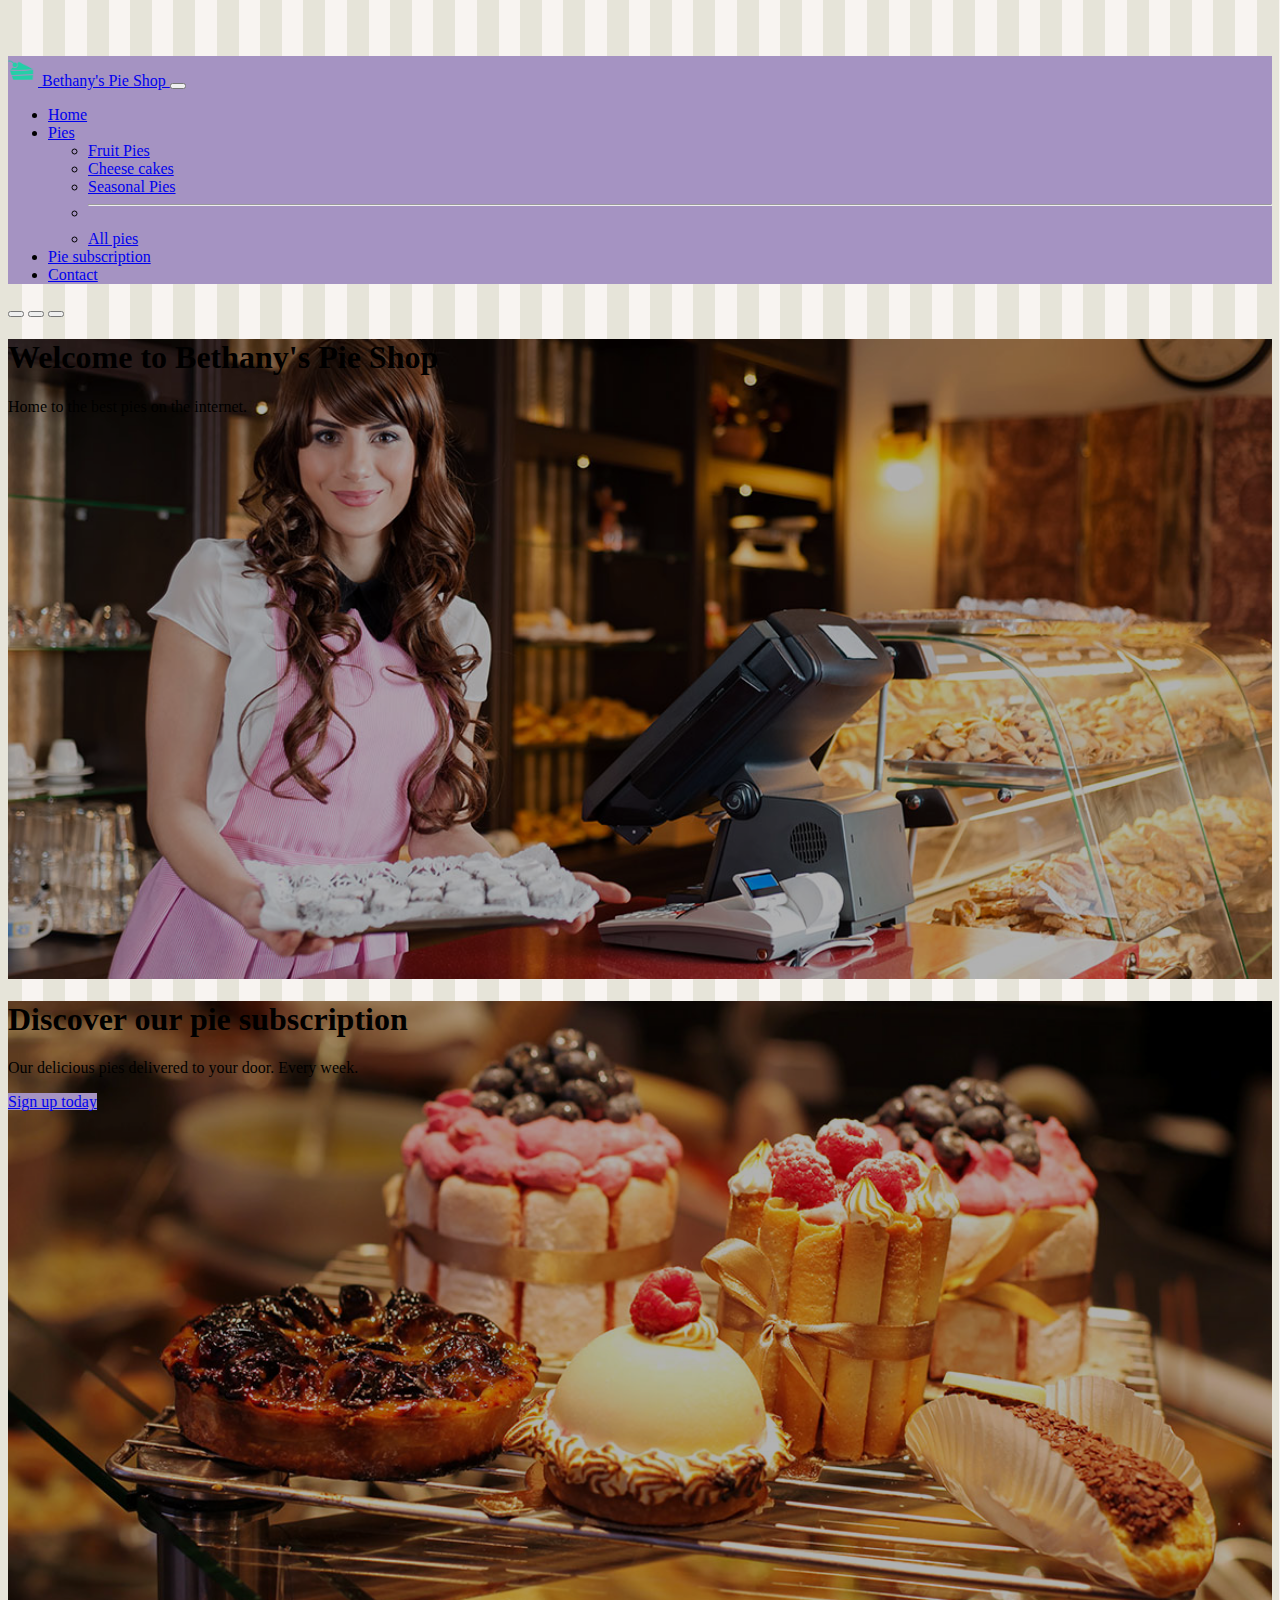
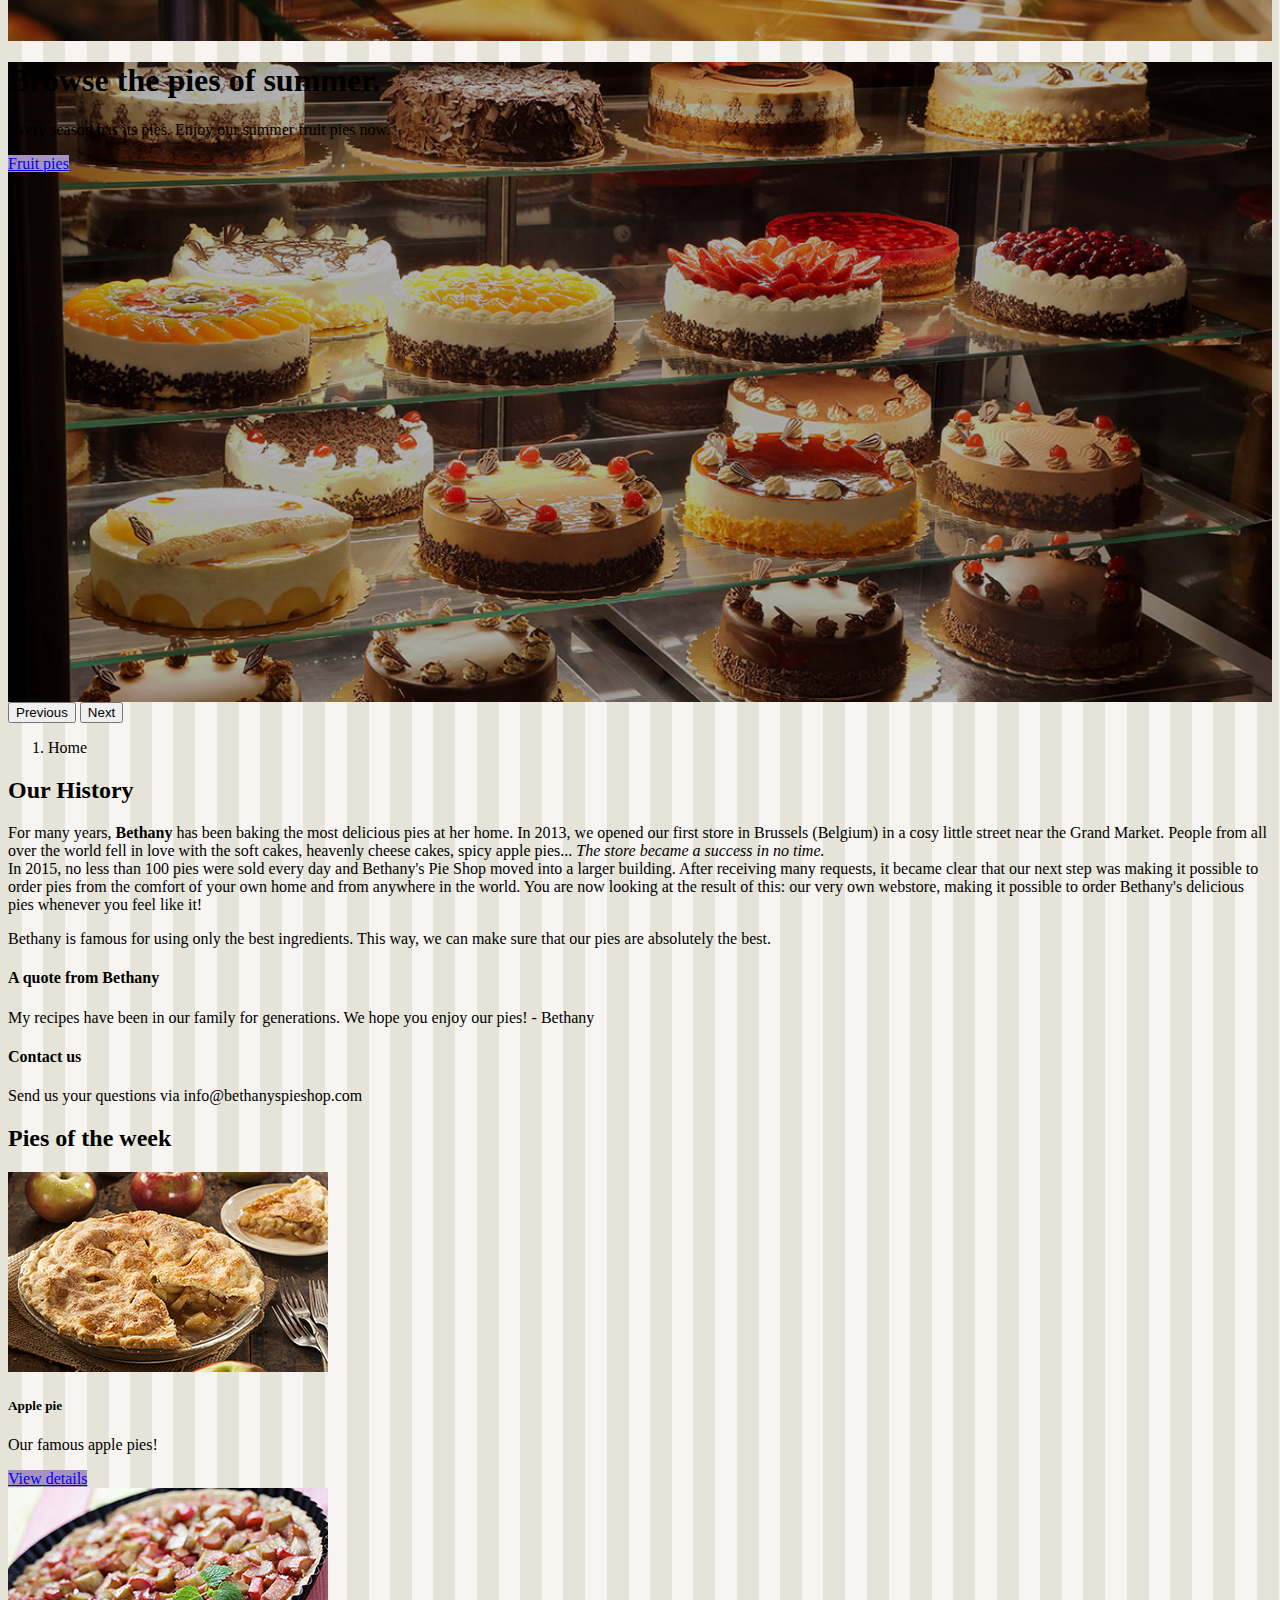
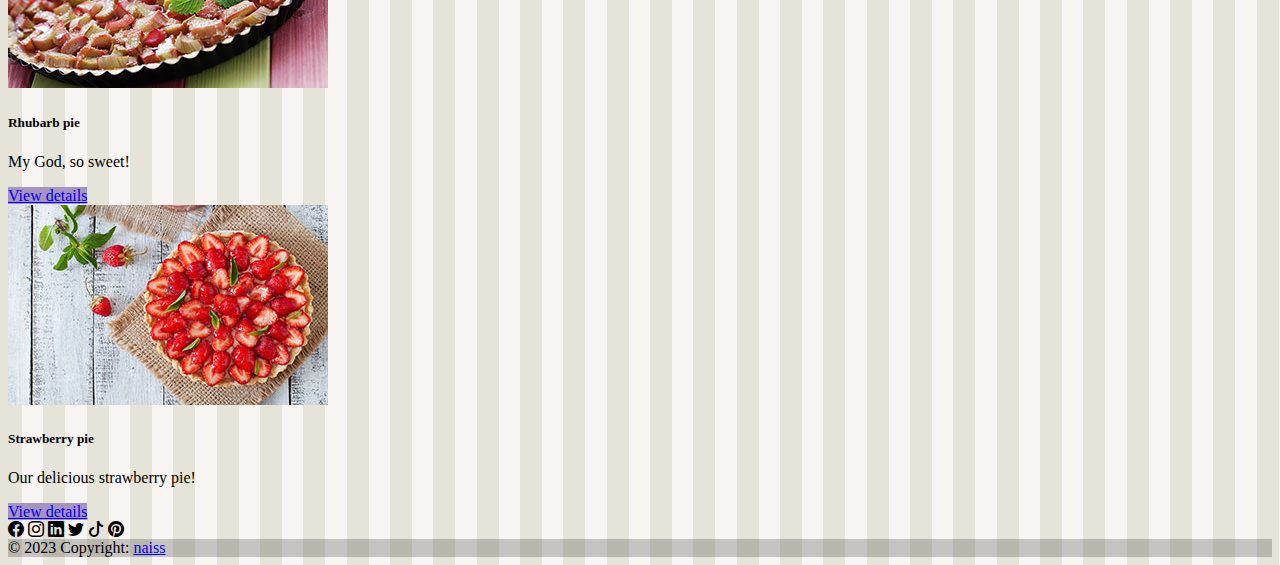
<file: index.html>
<!DOCTYPE html>

<html>

<head>
    <meta charset="utf-8">
    <meta name="viewport" content="width=device-width, initial-scale=1">
    <title>Bethany's Pie Shop</title>
    <link href="https://cdn.jsdelivr.net/npm/bootstrap@5.3.2/dist/css/bootstrap.min.css" rel="stylesheet"
        integrity="sha384-T3c6CoIi6uLrA9TneNEoa7RxnatzjcDSCmG1MXxSR1GAsXEV/Dwwykc2MPK8M2HN" crossorigin="anonymous">

    <link rel="stylesheet" href="https://cdn.jsdelivr.net/npm/bootstrap-icons@1.11.1/font/bootstrap-icons.css">
    <link href="css/bootstrap-override.css" rel="stylesheet">

    <link rel="stylesheet" href="css/custom.css">
</head>

<body>
    <header>
        <nav class="navbar navbar-expand-lg navbar-dark fixed-top bg-dark bg-primary">
            <div class="container">
                <a class="navbar-brand" href="index.html">
                    <img src="images/pie.png" width="30" height="30" class="d-inline-block align-top"
                        alt="Bethany's Pie Shop Logo">
                    Bethany's Pie Shop
                </a>

                <button class="navbar-toggler" type="button" data-bs-toggle="collapse" data-bs-target="#navbarCollapse"
                    aria-controls="navbarCollapse" aria-expanded="false" aria-label="Toggle navigation">
                    <span class="navbar-toggler-icon"></span>
                </button>

                <div class="collapse navbar-collapse" id="navbarCollapse">
                    <ul class="nav navbar-nav mr-auto">
                        <li class="nav-item ">
                            <a class="nav-link active" href="index.html">Home</a>
                        </li>
                        <li class="nav-item dropdown">
                            <a class="nav-link dropdown-toggle" href="#" id="nav-dropdown" data-bs-toggle="dropdown"
                                aria-expanded="false">
                                Pies
                            </a>
                            <ul class="dropdown-menu" aria-labelledby="nav-dropdown">
                                <li><a class="dropdown-item" href="fruitpies.html">Fruit Pies</a></li>
                                <li><a class="dropdown-item" href="cheesecakes.html">Cheese cakes</a></li>
                                <li><a class="dropdown-item" href="seasonalpies.html">Seasonal Pies</a></li>
                                <li>
                                    <hr class="dropdown-divider">
                                </li>
                                <li><a class="dropdown-item" href="allpies.html">All pies</a></li>
                            </ul>
                        </li>

                        <li class="nav-item">
                            <a class="nav-link " href="piesubscription.html">
                                Pie subscription
                            </a>
                        </li>
                        <li class="nav-item">
                            <a class="nav-link" href="contact.html">Contact</a>
                        </li>
                    </ul>
                </div>
            </div>
        </nav>

    </header>

    <main class="container" role="main">

        <div id="welcomeCarousel" class="carousel slide carousel-fade" data-bs-ride="carousel">
            <div class="carousel-indicators">
                <button type="button" data-bs-target="#welcomeCarousel" data-bs-slide-to="0" class="active"
                    aria-current="true" aria-label="Welcome 1"></button>
                <button type="button" data-bs-target="#welcomeCarousel" data-bs-slide-to="1"
                    aria-label="Welcome 2"></button>
                <button type="button" data-bs-target="#welcomeCarousel" data-bs-slide-to="2"
                    aria-label="Welcome 3"></button>
            </div>
            <div class="carousel-inner">
                <div class="carousel-item welcome-carousel-image1 active">
                    <div class="carousel-caption">
                        <h1>Welcome to Bethany's Pie Shop</h1>
                        <p>Home to the best pies on the internet.</p>
                    </div>
                </div>
                <div class="carousel-item welcome-carousel-image2">
                    <div class="carousel-caption text-start">
                        <h1>Discover our pie subscription</h1>
                        <p>Our delicious pies delivered to your door. Every week.</p>
                        <p><a class="btn btn-lg btn-primary" href="piesubscription.html" role="button">Sign up
                                today</a></p>
                    </div>
                </div>
                <div class="carousel-item welcome-carousel-image3">
                    <div class="carousel-caption text-end">
                        <h1>Browse the pies of summer.</h1>
                        <p>Every season has its pies. Enjoy our summer fruit pies now.</p>
                        <p><a class="btn btn-lg btn-primary" href="fruitpies.html" role="button">Fruit pies</a></p>
                    </div>
                </div>
            </div>
            <button class="carousel-control-prev" type="button" data-bs-target="#welcomeCarousel" data-bs-slide="prev">
                <span class="carousel-control-prev-icon" aria-hidden="true"></span>
                <span class="visually-hidden">Previous</span>
            </button>
            <button class="carousel-control-next" type="button" data-bs-target="#welcomeCarousel" data-bs-slide="next">
                <span class="carousel-control-next-icon" aria-hidden="true"></span>
                <span class="visually-hidden">Next</span>
            </button>
        </div>

        <nav aria-label="breadcrumb" class="my-3 ms-3">
            <ol class="breadcrumb">
                <li class="breadcrumb-item active" aria-current="page">Home</li>
            </ol>
        </nav>

        <div class="container history">
            <div class="row">
                <div class="col-lg-8">
                    <h2 class="pb-4 mb-4 fst-italic">
                        Our History
                    </h2>
                    <p>
                        For many years, <b>Bethany</b> has been baking the most delicious pies at her home. In 2013, we
                        opened our first
                        store in Brussels (Belgium) in a cosy little street near the Grand Market. People from all over
                        the
                        world fell
                        in love
                        with the soft cakes, heavenly cheese cakes, spicy apple pies... <i>The store became a success in
                            no
                            time.</i>
                        <br>In 2015, no less than 100 pies were sold every day and Bethany's Pie Shop moved into a
                        larger
                        building.
                        After receiving many requests, it became clear that our next step was making it possible to
                        order
                        pies from the
                        comfort of your own home and from anywhere in the world. You are now looking at the result of
                        this:
                        our very own
                        webstore, making it possible to order Bethany's delicious pies whenever you feel like it!
                    </p>
                    <p>
                        Bethany is famous for using only the best ingredients. This way, we can make sure
                        that our pies are absolutely the best.
                    </p>
                </div>

                <aside class="col-lg-4">
                    <div class="p-4 mb-3 mt-2 bg-light rounded">
                        <h4>A quote from Bethany</h4>
                        <p class="mb-0 fst-italic">My recipes have been in our family for generations. We hope you enjoy
                            our pies! -
                            Bethany</p>
                    </div>

                    <div class="p-4 mb-3 bg-secondary rounded">
                        <h4 class="text-white">Contact us</h4>
                        <p class="mb-0 text-white rfs-text">Send us your questions via info@bethanyspieshop.com</p>
                    </div>

                </aside>
            </div>
        </div>

        <div class="container history">
            <h2 class="pb-4 mb-2 mt-5">Pies of the week</h2>
            <div class="row row-cols-1 row-cols-lg-2 row-cols-xxl-3 g-4">
                <div class="col">
                    <div class="card rounded mb-4 shadow-sm">
                        <img class="card-img-top" src="images/products/applepiesmall.jpg">
                        <div class="card-body">
                            <h5 class="card-title">Apple pie</h5>
                            <p class="card-text">Our famous apple pies!</p>
                        </div>
                        <div class="card-footer">
                            <a href="applepie.html" class="btn btn-primary">View details</a>
                        </div>
                    </div>
                </div>

                <div class="col">
                    <div class="card rounded mb-4 shadow-sm">
                        <img class="card-img-top" src="images/products/rhubarbpiesmall.jpg">
                        <div class="card-body">
                            <h5 class="card-title">Rhubarb pie</h5>
                            <p class="card-text">My God, so sweet!</p>
                        </div>
                        <div class="card-footer">
                            <a href="applepie.html" class="btn btn-primary">View details</a>
                        </div>
                    </div>
                </div>

                <div class="col">
                    <div class="card rounded mb-4 shadow-sm">
                        <img class="card-img-top" src="images/products/strawberrypiesmall.jpg">
                        <div class="card-body">
                            <h5 class="card-title">Strawberry pie</h5>
                            <p class="card-text">Our delicious strawberry pie!</p>
                        </div>
                        <div class="card-footer">
                            <a href="applepie.html" class="btn btn-primary">View details</a>
                        </div>
                    </div>
                </div>

            </div>
        </div>
    </main>

    <footer class="bg-light text-center text-dark ">
        <div class="container p-4 pb-0">
            <section class="mb-4">
                <i class="bi bi-facebook mx-2"></i>
                <i class="bi bi-instagram mx-2"></i>
                <i class="bi bi-linkedin mx-2"></i>
                <i class="bi bi-twitter mx-2"></i>
                <i class="bi bi-tiktok mx-2"></i>
                <i class="bi bi-pinterest mx-2"></i>
            </section>
        </div>
        <!-- Copyright -->
        <div class="text-center p-1" style="background-color: rgba(0, 0, 0, 0.2);">
            © 2023 Copyright:
            <a class="text-white" href="https://github.com/naiss">naiss</a>
        </div>
    </footer>

    <script src="https://cdn.jsdelivr.net/npm/bootstrap@5.1.3/dist/js/bootstrap.bundle.min.js"
        integrity="sha384-ka7Sk0Gln4gmtz2MlQnikT1wXgYsOg+OMhuP+IlRH9sENBO0LRn5q+8nbTov4+1p"
        crossorigin="anonymous"></script>
</body>
</html>
</file>
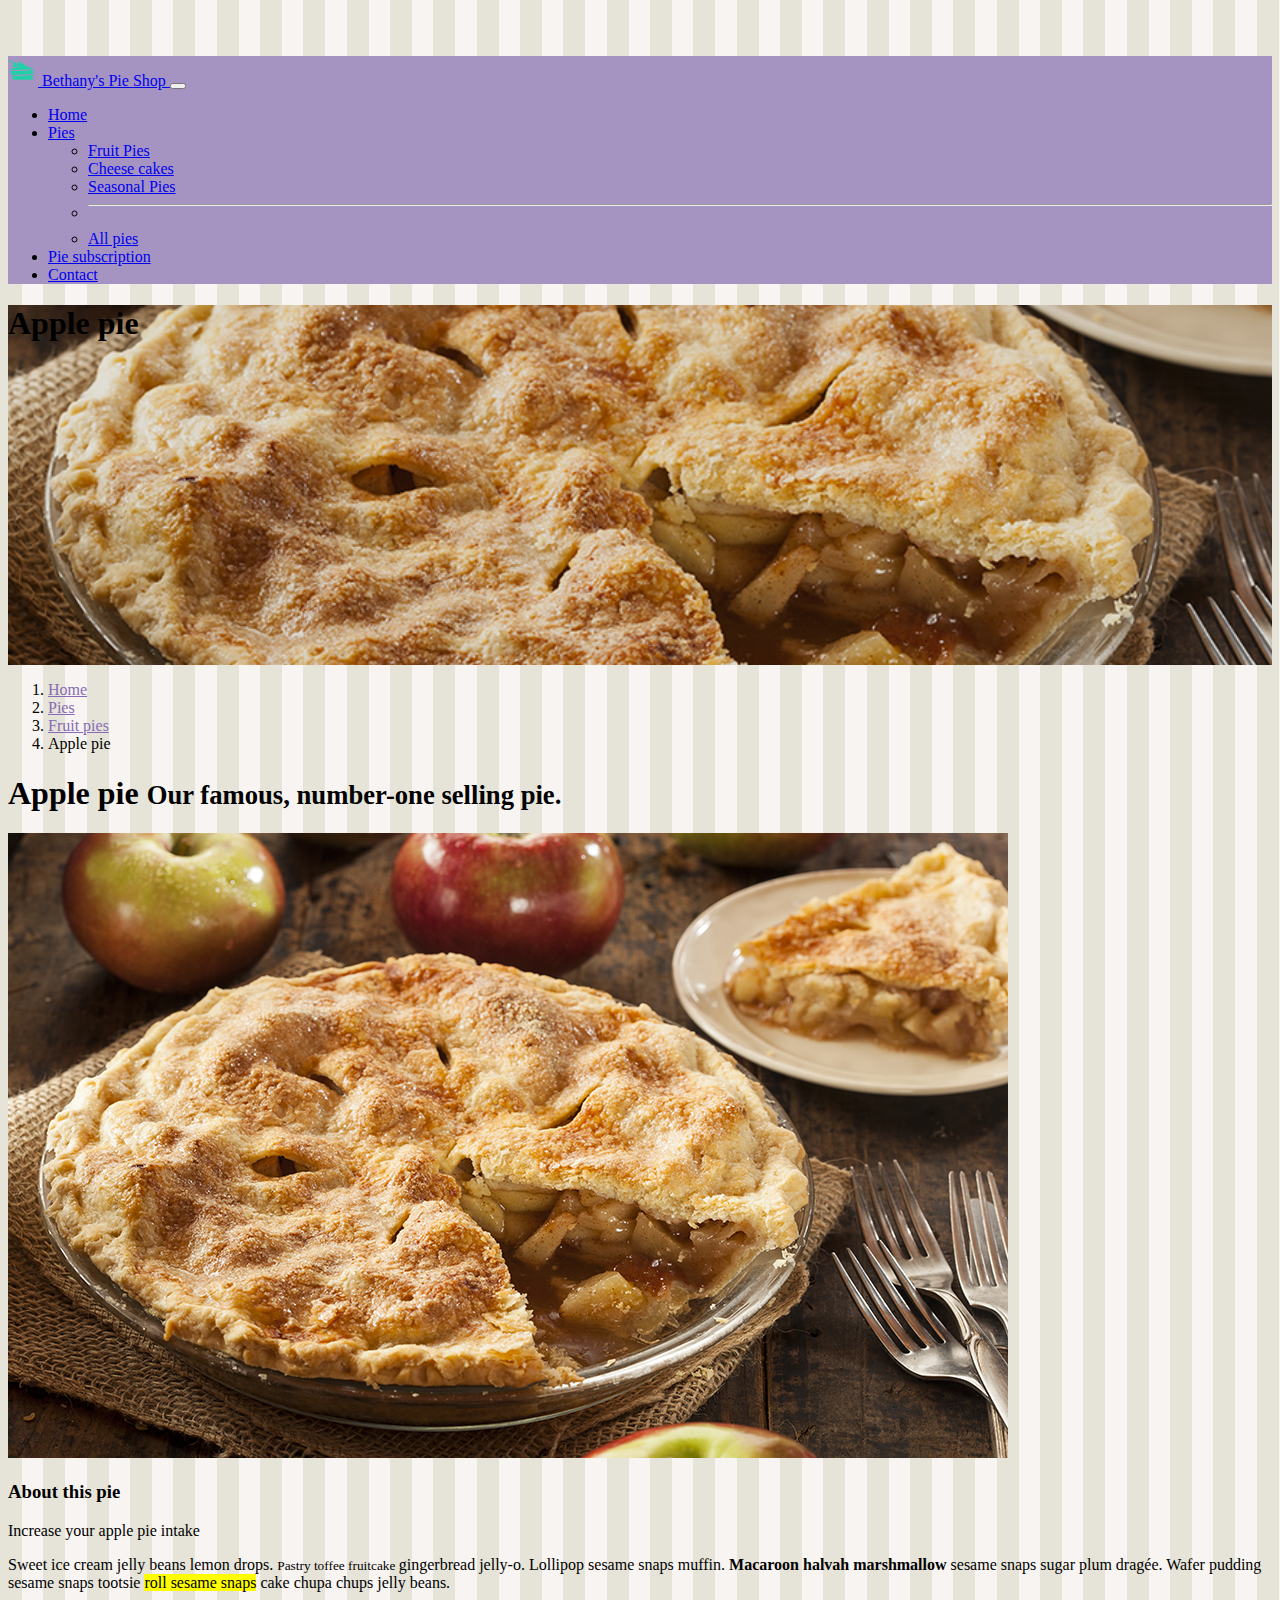
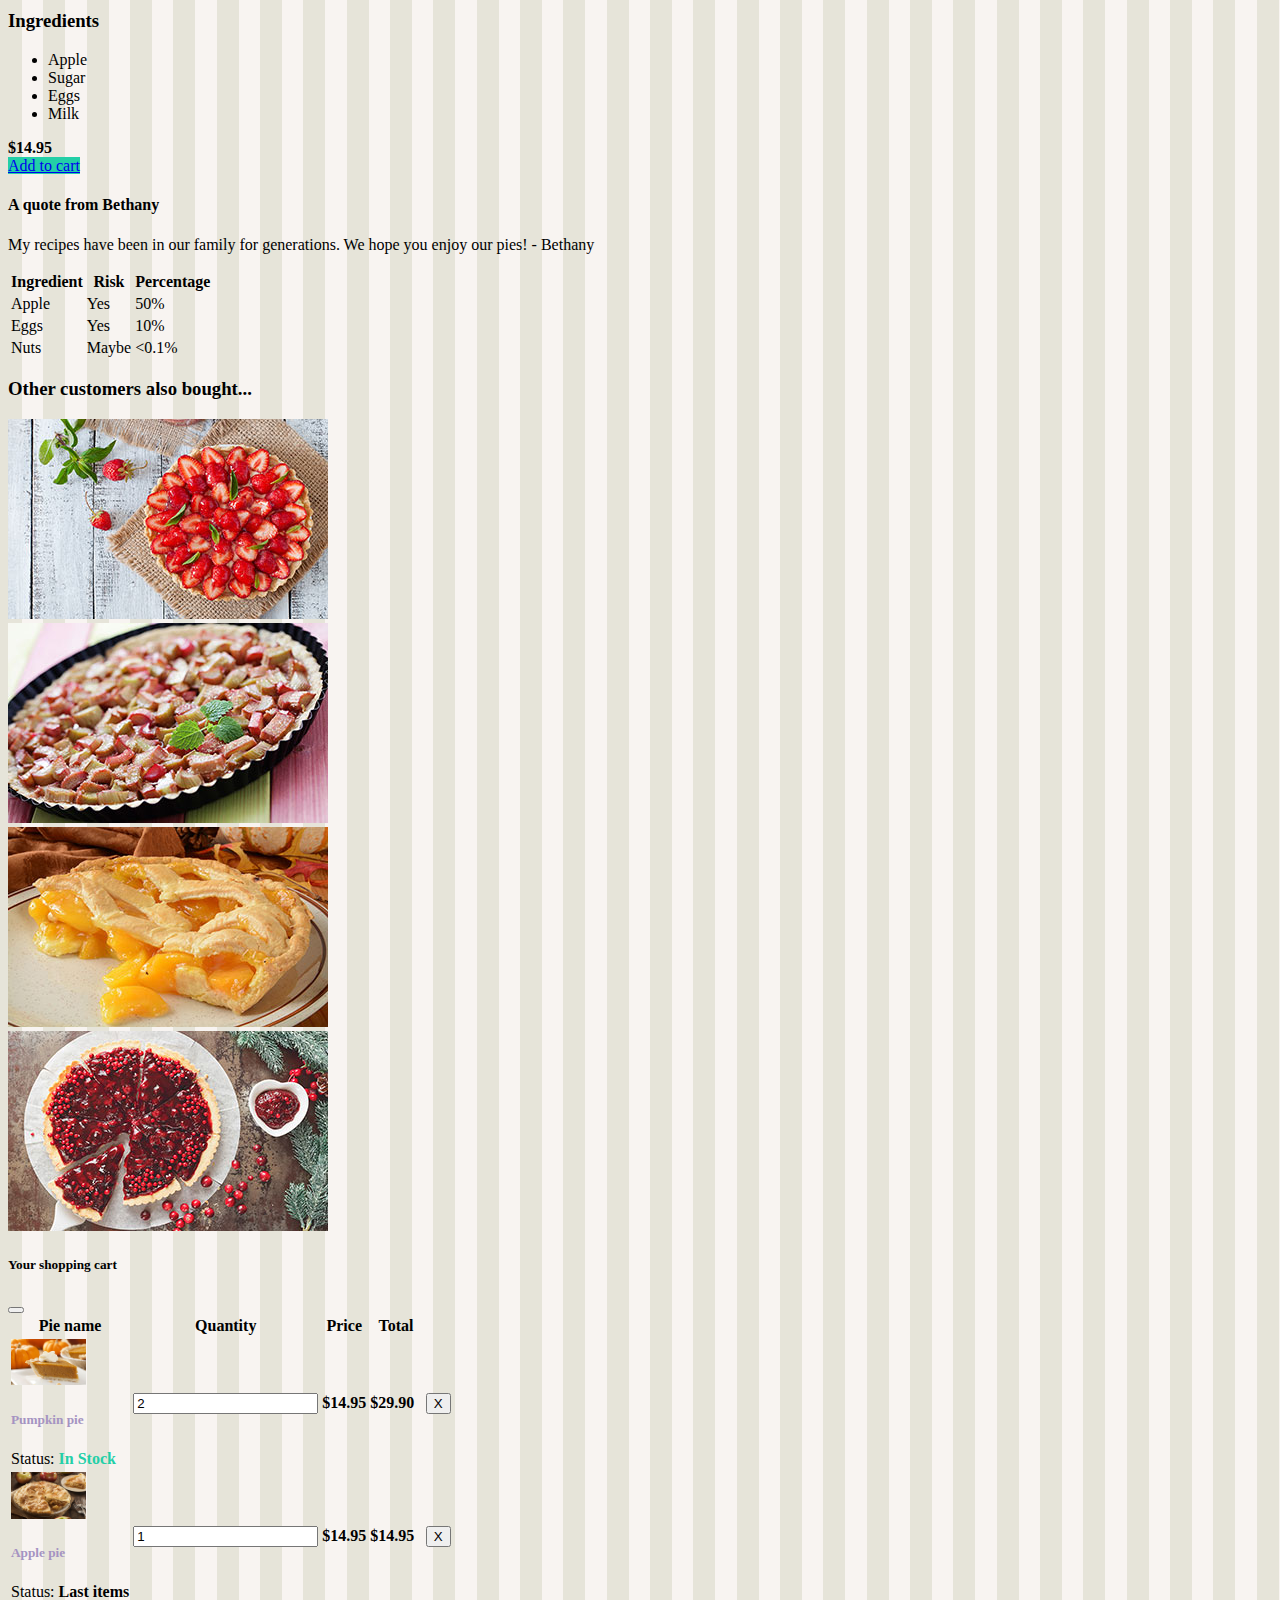
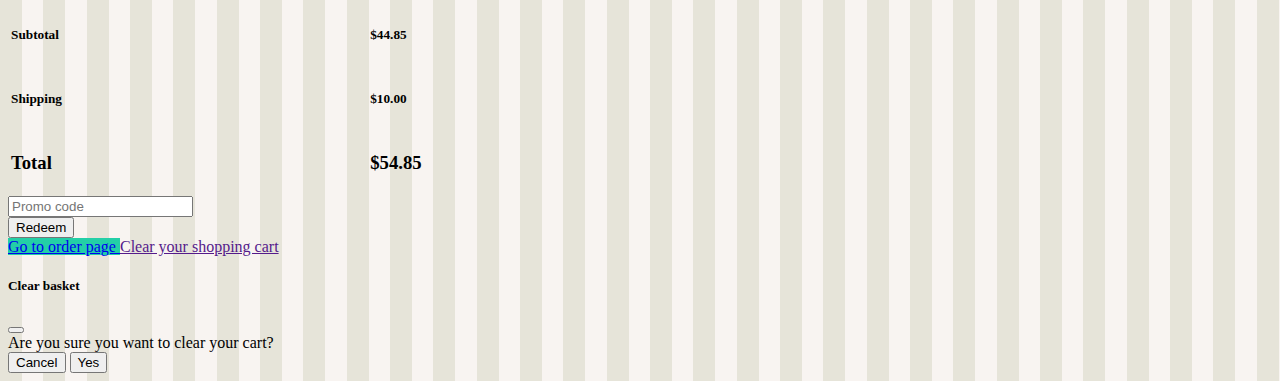
<file: applepie.html>
<!DOCTYPE html>

<html>

<head>
    <meta charset="utf-8">
    <meta name="viewport" content="width=device-width, initial-scale=1">
    <title>Bethany's Pie Shop</title>
    <link href="https://cdn.jsdelivr.net/npm/bootstrap@5.3.2/dist/css/bootstrap.min.css" rel="stylesheet"
        integrity="sha384-T3c6CoIi6uLrA9TneNEoa7RxnatzjcDSCmG1MXxSR1GAsXEV/Dwwykc2MPK8M2HN" crossorigin="anonymous">

    <link href="css/bootstrap-override.css" rel="stylesheet">

    <link rel="stylesheet" href="css/custom.css">
</head>

<body>
    <header>
        <nav class="navbar navbar-expand-lg navbar-dark fixed-top bg-dark bg-primary">
            <div class="container">
                <a class="navbar-brand" href="index.html">
                    <img src="images/pie.png" width="30" height="30" class="d-inline-block align-top"
                        alt="Bethany's Pie Shop Logo">
                    Bethany's Pie Shop
                </a>

                <button class="navbar-toggler" type="button" data-bs-toggle="collapse" data-bs-target="#navbarCollapse"
                    aria-controls="navbarCollapse" aria-expanded="false" aria-label="Toggle navigation">
                    <span class="navbar-toggler-icon"></span>
                </button>

                <div class="collapse navbar-collapse" id="navbarCollapse">
                    <ul class="nav navbar-nav mr-auto">
                        <li class="nav-item">
                            <a class="nav-link" href="index.html">Home</a>
                        </li>
                        <li class="nav-item dropdown">
                            <a class="nav-link dropdown-toggle" href="#" id="nav-dropdown" data-bs-toggle="dropdown"
                                aria-expanded="false">
                                Pies
                            </a>
                            <ul class="dropdown-menu" aria-labelledby="nav-dropdown">
                                <li><a class="dropdown-item" href="fruitpies.html">Fruit Pies</a></li>
                                <li><a class="dropdown-item" href="cheesecakes.html">Cheese cakes</a></li>
                                <li><a class="dropdown-item" href="seasonalpies.html">Seasonal Pies</a></li>
                                <li>
                                    <hr class="dropdown-divider">
                                </li>
                                <li><a class="dropdown-item" href="allpies.html">All pies</a></li>
                            </ul>
                        </li>
                        <li class="nav-item">
                            <a class="nav-link" href="piesubscription.html">
                                Pie subscription
                            </a>
                        </li>
                        <li class="nav-item">
                            <a class="nav-link" href="contact.html">Contact</a>
                        </li>
                    </ul>
                </div>
            </div>
        </nav>

    </header>
    <main role="main">
        <div class="container-fluid jumbotron jumbotron-detail-apple-pie py-5">
            <div class="container">
                <h1 class="display-3 fw-bold text-white">Apple pie</h1>
            </div>
        </div>

        <div class="container">

            <nav class="my-3 ms-3" style="--bs-breadcrumb-divider: '>';">
                <ol class="breadcrumb">
                    <li class="breadcrumb-item"><a href="/">Home</a></li>
                    <li class="breadcrumb-item"><a href="#">Pies</a></li>
                    <li class="breadcrumb-item"><a href="fruitpies.html">Fruit pies</a></li>
                    <li class="breadcrumb-item active" aria-current="page">Apple pie</li>
                </ol>
            </nav>

            <h1 class="fw-bolder">Apple pie
                <small class="fw-normal fst-italic">Our famous, number-one selling pie.</small>
            </h1>

            <div class="row ">
                <div class="col-6 col-lg-8">
                    <img src="images/products/applepie.jpg" class="img-fluid rounded-1">
                </div>

                <div class="col-6 col-lg-4">
                    <h3 class="my-3">About this pie</h3>
                    <p class="lead text-center">Increase your apple pie intake</p>
                    <!--user-select-none: nobody can copy the text / user-select-all: everyone can copy the text -->
                    <p class="user-select-none">Sweet ice cream jelly beans lemon drops. <small>Pastry toffee fruitcake </small>gingerbread
                        jelly-o.
                        Lollipop sesame snaps muffin. <strong>Macaroon halvah marshmallow </strong>sesame snaps sugar
                        plum dragée.
                        Wafer pudding sesame snaps tootsie <mark>roll sesame snaps</mark> cake chupa chups jelly beans.
                    </p>
                    <h3>Ingredients</h3>
                    <ul>
                        <li>Apple</li>
                        <li>Sugar</li>
                        <li>Eggs</li>
                        <li>Milk</li>
                    </ul>
                    <div class="row">

                        <div class="col-md-4">
                            <strong>$14.95</strong>
                        </div>
                        <div class="col-md-8">
                            <a type="button" href="shoppingbasket.html" class="btn btn-success float-end"
                                data-bs-toggle="offcanvas" data-bs-target="#shoppingCart" aria-controls="shoppingCart">
                                Add to cart
                            </a>
                        </div>
                    </div>
                </div>
            </div>
            <div class="p-4 mb-3 mt-2 bg-light rounded border border-primary">
                <h4>A quote from Bethany</h4>
                <p class="mb-0 fst-italic">My recipes have been in our family for generations. We hope you enjoy our
                    pies! -
                    Bethany
                </p>
            </div>

            <div class="row p-3">
                <div class="table-responsive my-3">
                    <table class="table table-hover">
                        <thead>
                            <tr>
                                <th>Ingredient</th>
                                <th>Risk</th>
                                <th>Percentage</th>
                            </tr>
                        </thead>
                        <tbody>
                            <tr>
                                <td>Apple</td>
                                <td>Yes</td>
                                <td>50%</td>
                            </tr>
                            <tr>
                                <td>Eggs</td>
                                <td>Yes</td>
                                <td>10%</td>
                            </tr>
                            <tr>
                                <td>Nuts</td>
                                <td>Maybe</td>
                                <td>&lt;0.1%</td>
                            </tr>
                        </tbody>
                    </table>
                </div>
            </div>

            <h3 class="display-5 my-4">Other customers also bought...</h3>

            <div class="row">
                <div class="col-md-3 col-sm-6 mb-3">
                    <a href="applepie.html">
                        <img class="img-fluid" src="images/products/strawberrypiesmall.jpg" alt="">
                    </a>
                </div>

                <div class="col-md-3 col-sm-6 mb-3">
                    <a href="applepie.html">
                        <img class="img-fluid" src="images/products/rhubarbpiesmall.jpg" alt="">
                    </a>
                </div>

                <div class="col-md-3 col-sm-6 mb-3">
                    <a href="applepie.html">
                        <img class="img-fluid" src="images/products/peachpiesmall.jpg" alt="">
                    </a>
                </div>

                <div class="col-md-3 col-sm-6 mb-3">
                    <a href="applepie.html">
                        <img class="img-fluid" src="images/products/cranberrypiesmall.jpg" alt="">
                    </a>
                </div>
            </div>
        </div>

        <div class="offcanvas offcanvas-start shopping-cart-offcanvas" data-bs-scroll="true" tabindex="-1"
            id="shoppingCart" aria-labelledby="shoppingCartLabel">

            <div class="offcanvas-header">
                <h5 class="offcanvas-title" id="shoppingCartLabel">Your shopping cart</h5>
                <button type="button" class="btn-close text-reset" data-bs-dismiss="offcanvas"
                    aria-label="Close"></button>
            </div>

            <div class="offcanvas-body">
                <div class="table-responsive">
                    <table class="table table-hover">
                        <thead>
                            <tr>
                                <th>Pie name</th>
                                <th>Quantity</th>
                                <th class="text-center">Price</th>
                                <th class="text-center">Total</th>
                                <th> </th>
                            </tr>
                        </thead>
                        <tbody>
                            <tr>
                                <td class="col-sm-8 col-md-6">
                                    <div class="media">
                                        <img class="mr-3 thumbnail img-fluid" width="75"
                                            src="images/products/pumpkinpiesmall.jpg" alt="pumpkin pie">
                                        <div class="media-body">
                                            <h5 class="mt-0 media-heading text-primary">Pumpkin pie</h5>
                                            <span>Status: </span><span class="text-success"><strong>In
                                                    Stock</strong></span>
                                        </div>
                                    </div>
                                </td>
                                <td class="col-sm-1 col-md-1" style="text-align: center">
                                    <input type="number" class="form-control" value="2">
                                </td>
                                <td class="col-sm-1 col-md-1 text-center"><strong>$14.95</strong></td>
                                <td class="col-sm-1 col-md-1 text-center"><strong>$29.90</strong></td>
                                <td class="col-sm-1 col-md-1">
                                    <button type="button" class="btn btn-danger">
                                        X
                                    </button>
                                </td>
                            </tr>
                            <tr>
                                <td class="col-sm-8 col-md-6">
                                    <div class="media">
                                        <img class="mr-3 thumbnail" width="75" src="images/products/applepiesmall.jpg"
                                            alt="apple pie">
                                        <div class="media-body">
                                            <h5 class="mt-0 media-heading text-primary">Apple pie</h5>
                                            <span>Status: </span><span class="text-warning"><strong>Last
                                                    items</strong></span>
                                        </div>
                                    </div>
                                </td>
                                <td class="col-sm-1 col-md-1" style="text-align: center">
                                    <input type="number" class="form-control" value="1">
                                </td>
                                <td class="col-sm-1 col-md-1 text-center"><strong>$14.95</strong></td>
                                <td class="col-sm-1 col-md-1 text-center"><strong>$14.95</strong></td>
                                <td class="col-sm-1 col-md-1">
                                    <button type="button" class="btn btn-danger">
                                        X
                                    </button>
                                </td>
                            </tr>
                            <tr>
                                <td colspan="3" class="text-right">
                                    <h5>Subtotal</h5>
                                </td>
                                <td class="text-center">
                                    <h5><strong>$44.85</strong></h5>
                                </td>
                                <td></td>
                            </tr>
                            <tr>
                                <td colspan="3" class="text-right">
                                    <h5>Shipping</h5>
                                </td>
                                <td class="text-center">
                                    <h5><strong>$10.00</strong></h5>
                                </td>
                                <td></td>
                            </tr>
                            <tr>
                                <td colspan="3" class="text-right">
                                    <h3>Total</h3>
                                </td>
                                <td class="text-center">
                                    <h3><strong>$54.85</strong></h3>
                                </td>
                                <td></td>

                            </tr>

                        </tbody>
                    </table>
                </div>

                <form class="m-1">
                    <div class="input-group">
                        <input type="text" class="form-control" placeholder="Promo code">
                        <div class="input-group-append">
                            <button type="button" class="btn btn-secondary">Redeem</button>
                        </div>
                    </div>
                </form>
                <a type="button" href="order.html" class="m-1 btn btn-success">
                    Go to order page
                </a>

                <a type="button" href="" class="m-1 btn btn-danger" data-bs-toggle="modal"
                    data-bs-target="#cancelModal">
                    Clear your shopping cart
                </a>

            </div>

        </div>

        <div class="modal fade" id="cancelModal" tabindex="-1" aria-labelledby="cancelModalLabel" aria-hidden="true">
            <div class="modal-dialog">
                <div class="modal-content">
                    <div class="modal-header">
                        <h5 class="modal-title">Clear basket</h5>
                        <button type="button" class="btn-close" data-bs-dismiss="modal" aria-label="Close"></button>
                    </div>
                    <div class="modal-body">
                        Are you sure you want to clear your cart?
                    </div>
                    <div class="modal-footer">
                        <button type="button" class="btn btn-secondary" data-bs-dismiss="modal">Cancel</button>
                        <button type="button" class="btn btn-danger">Yes</button>
                    </div>
                </div>
            </div>
        </div>
    </main>
     <script src="https://cdn.jsdelivr.net/npm/bootstrap@5.1.3/dist/js/bootstrap.bundle.min.js"
        integrity="sha384-ka7Sk0Gln4gmtz2MlQnikT1wXgYsOg+OMhuP+IlRH9sENBO0LRn5q+8nbTov4+1p"
        crossorigin="anonymous"></script>
</body>

</html>
</file>
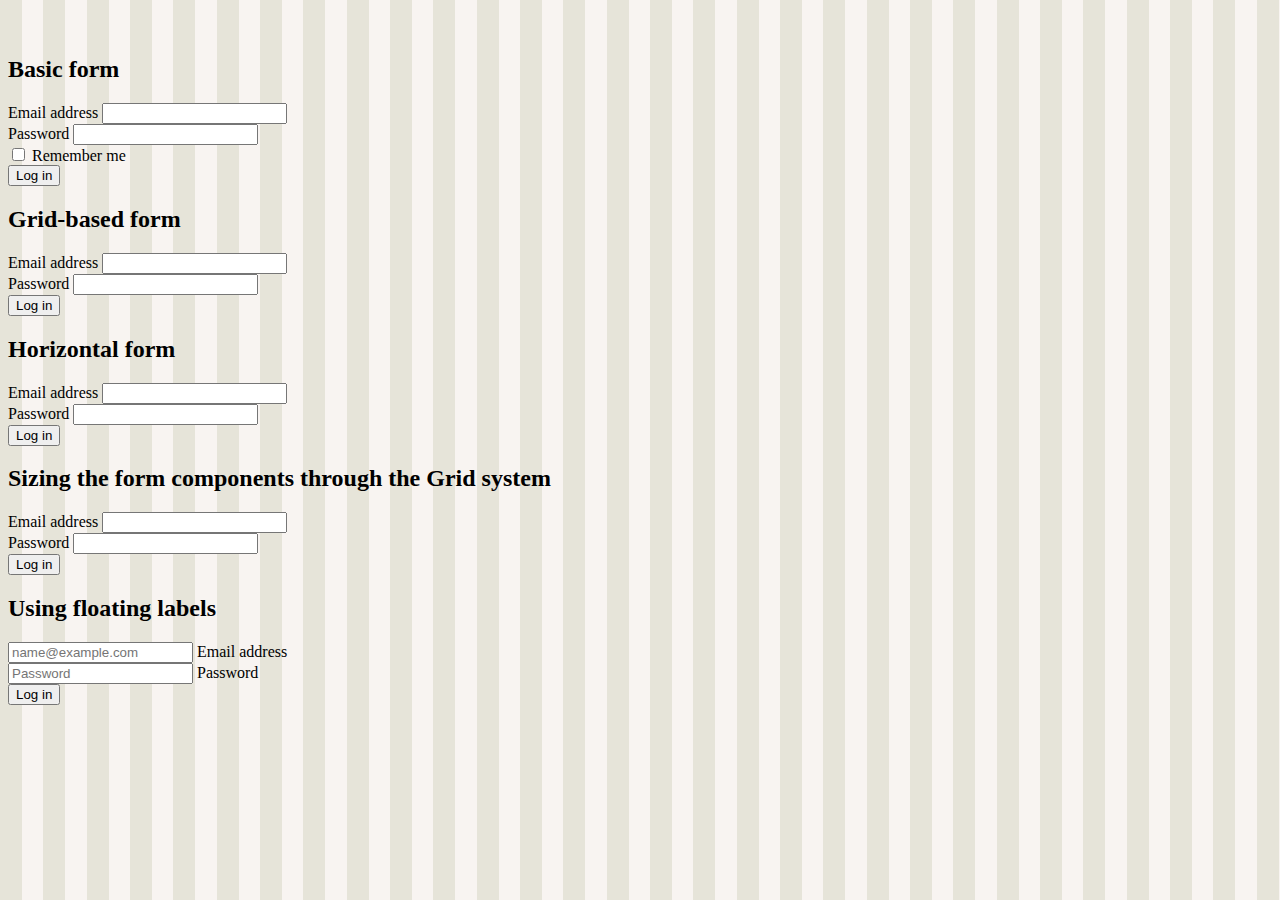
<file: basicform.html>
<html>

<head>
    <meta charset="utf-8">
    <meta name="viewport" content="width=device-width, initial-scale=1">
    <title>Bethany's Pie Shop</title>
    <link href="https://cdn.jsdelivr.net/npm/bootstrap@5.3.2/dist/css/bootstrap.min.css" rel="stylesheet"
        integrity="sha384-T3c6CoIi6uLrA9TneNEoa7RxnatzjcDSCmG1MXxSR1GAsXEV/Dwwykc2MPK8M2HN" crossorigin="anonymous">
    <link rel="stylesheet" href="css/custom.css">
</head>

<body>
    <div class="container">
        <h2>Basic form</h2>

        <form>
            <div class="mb-3">
                <label for="emailInput" class="form-label">Email address</label>
                <input type="email" class="form-control" id="emailInput" aria-describedby="emailHelp">
            </div>
            <div class="mb-3">
                <label for="passwordInput" class="form-label">Password</label>
                <input type="password" class="form-control" id="passwordInput">
            </div>
            <div class="mb-3 form-check">
                <input type="checkbox" class="form-check-input" id="rememberMeCheck">
                <label class="form-check-label" for="rememberMeCheck">Remember me</label>
            </div>
            <button type="submit" class="btn btn-primary">Log in</button>
        </form>

        <h2>Grid-based form</h2>
        <form>
            <div class="row">
                <div class="col">
                    <label for="emailInput" class="form-label">Email address</label>
                    <input type="email" class="form-control" id="emailInput" aria-describedby="emailHelp">
                </div>
            </div>
            <div class="row">
                <div class="col">
                    <label for="passwordInput" class="form-label">Password</label>
                    <input type="password" class="form-control" id="passwordInput">
                </div>
            </div>
            <button type="submit" class="btn btn-primary mt-3">Log in</button>
        </form>

        <h2>Horizontal form</h2>
        <form>
            <div class="row">
                <div class="col">
                    <label for="emailInput" class="form-label">Email address</label>
                    <input type="email" class="form-control" id="emailInput" aria-describedby="emailHelp">
                </div>

                <div class="col">
                    <label for="passwordInput" class="form-label">Password</label>
                    <input type="password" class="form-control" id="passwordInput">
                </div>
            </div>
            <button type="submit" class="btn btn-primary mt-3">Log in</button>
        </form>

        <h2>Sizing the form components through the Grid system</h2>
        <form>
            <div class="row">
                <div class="col-sm-8">
                    <label for="emailInput" class="form-label">Email address</label>
                    <input type="email" class="form-control" id="emailInput" aria-describedby="emailHelp">
                </div>

                <div class="col-sm-4">
                    <label for="passwordInput" class="form-label">Password</label>
                    <input type="password" class="form-control" id="passwordInput">
                </div>
            </div>
            <button type="submit" class="btn btn-primary mt-3">Log in</button>
        </form>

        <h2>Using floating labels</h2>
        <form>
            <div class="row">
                <div class="col-sm-8 form-floating">
                    <input type="email" class="form-control" id="emailInput" placeholder="name@example.com" aria-describedby="emailHelp">
                    <label for="emailInput" class="form-label">Email address</label>
                </div>
                <div class="col-sm-4 form-floating">
                    <input type="password" class="form-control" id="passwordInput" placeholder="Password">
                    <label for="passwordInput" class="form-label">Password</label>
                </div>
            </div>
            <button type="submit" class="btn btn-primary mt-3">Log in</button>
        </form>

    </div>

</body>

</html>
</file>
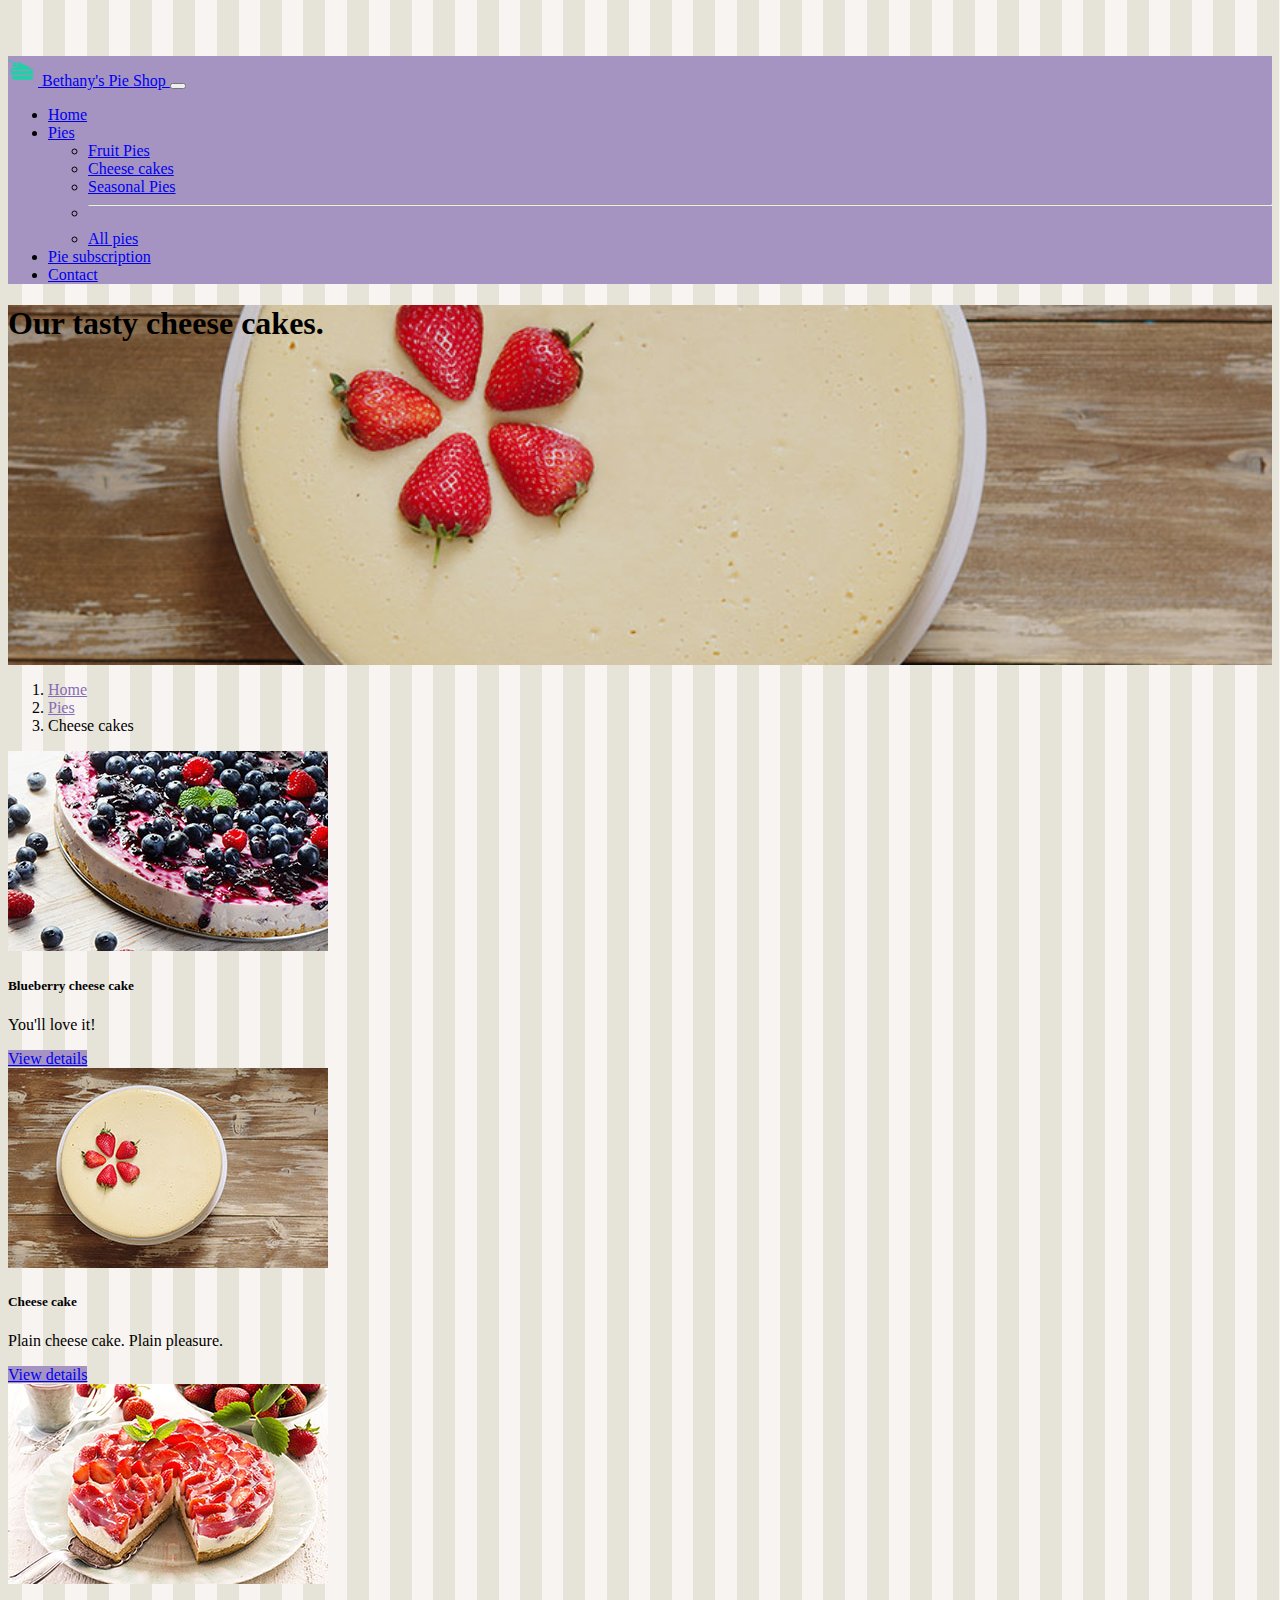
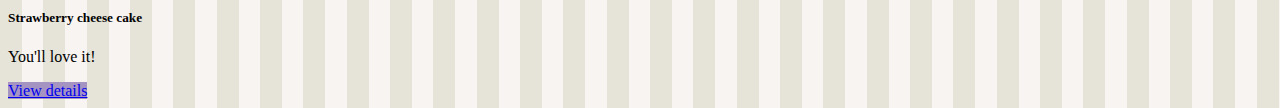
<file: cheesecakes.html>
<!DOCTYPE html>

<html>

<head>
    <meta charset="utf-8">
    <meta name="viewport" content="width=device-width, initial-scale=1">
    <title>Bethany's Pie Shop</title>
    <link href="https://cdn.jsdelivr.net/npm/bootstrap@5.3.2/dist/css/bootstrap.min.css" rel="stylesheet"
        integrity="sha384-T3c6CoIi6uLrA9TneNEoa7RxnatzjcDSCmG1MXxSR1GAsXEV/Dwwykc2MPK8M2HN" crossorigin="anonymous">

    <link href="css/bootstrap-override.css" rel="stylesheet">

    <link rel="stylesheet" href="css/custom.css">
</head>

<body>
    <header>
        <nav class="navbar navbar-expand-lg navbar-dark fixed-top bg-dark bg-primary">
            <div class="container">
                <a class="navbar-brand" href="index.html">
                    <img src="images/pie.png" width="30" height="30" class="d-inline-block align-top"
                        alt="Bethany's Pie Shop Logo">
                    Bethany's Pie Shop
                </a>

                <button class="navbar-toggler" type="button" data-bs-toggle="collapse" data-bs-target="#navbarCollapse"
                    aria-controls="navbarCollapse" aria-expanded="false" aria-label="Toggle navigation">
                    <span class="navbar-toggler-icon"></span>
                </button>

                <div class="collapse navbar-collapse" id="navbarCollapse">
                    <ul class="nav navbar-nav mr-auto">
                        <li class="nav-item">
                            <a class="nav-link" href="index.html">Home</a>
                        </li>
                        <li class="nav-item dropdown">
                            <a class="nav-link dropdown-toggle" href="#" id="nav-dropdown" data-bs-toggle="dropdown"
                                aria-expanded="false">
                                Pies
                            </a>
                            <ul class="dropdown-menu" aria-labelledby="nav-dropdown">
                                <li><a class="dropdown-item" href="fruitpies.html">Fruit Pies</a></li>
                                <li><a class="dropdown-item" href="cheesecakes.html">Cheese cakes</a></li>
                                <li><a class="dropdown-item" href="seasonalpies.html">Seasonal Pies</a></li>
                                <li>
                                    <hr class="dropdown-divider">
                                </li>
                                <li><a class="dropdown-item" href="allpies.html">All pies</a></li>
                            </ul>
                        </li>
                        <li class="nav-item">
                            <a class="nav-link" href="piesubscription.html">
                                Pie subscription
                            </a>
                        </li>
                        <li class="nav-item">
                            <a class="nav-link" href="contact.html">Contact</a>
                        </li>
                    </ul>
                </div>
            </div>
        </nav>

    </header>
    <main role="main">
        <div class="container-fluid jumbotron jumbotron-cheese-cakes py-5">
            <div class="container">
                <h1 class="display-3 fw-bold text-white">Our tasty cheese cakes.</h1>
            </div>
        </div>
        <div class="container">
            <nav class="my-3 ms-3" style="--bs-breadcrumb-divider: '>';">
                <ol class="breadcrumb">
                    <li class="breadcrumb-item"><a href="/">Home</a></li>
                    <li class="breadcrumb-item"><a href="#">Pies</a></li>
                    <li class="breadcrumb-item active" aria-current="page">Cheese cakes </li>
                </ol>
            </nav>
            <div class="row">
                <div class="col-md-4">
                    <div class="card rounded mb-4 shadow-sm">
                        <img class="card-img-top" src="images/products/blueberrycheesecakesmall.jpg">
                        <div class="card-body">
                            <h5 class="card-title">Blueberry cheese cake</h5>
                            <p class="card-text">You'll love it! </p>
                        </div>
                        <div class="card-footer">
                            <a href="applepie.html" class="btn btn-primary">View details</a>
                        </div>

                    </div>
                </div>

                <div class="col-md-4">
                    <div class="card rounded mb-4 shadow-sm">
                        <img class="card-img-top" src="images/products/cheesecakesmall.jpg">
                        <div class="card-body">
                            <h5 class="card-title">Cheese cake</h5>
                            <p class="card-text">Plain cheese cake. Plain pleasure.</p>
                        </div>
                        <div class="card-footer">
                            <a href="applepie.html" class="btn btn-primary">View details</a>
                        </div>
                    </div>
                </div>

                <div class="col-md-4">
                    <div class="card rounded mb-4 shadow-sm">
                        <img class="card-img-top" src="images/products/strawberrycheesecakesmall.jpg">
                        <div class="card-body">
                            <h5 class="card-title">Strawberry cheese cake</h5>
                            <p class="card-text">You'll love it! </p>
                        </div>
                        <div class="card-footer">
                            <a href="applepie.html" class="btn btn-primary">View details</a>
                        </div>
                    </div>
                </div>
            </div>
        </div>
    </main>
     <script src="https://cdn.jsdelivr.net/npm/bootstrap@5.1.3/dist/js/bootstrap.bundle.min.js"
        integrity="sha384-ka7Sk0Gln4gmtz2MlQnikT1wXgYsOg+OMhuP+IlRH9sENBO0LRn5q+8nbTov4+1p"
        crossorigin="anonymous"></script>
</body>

</html>
</file>
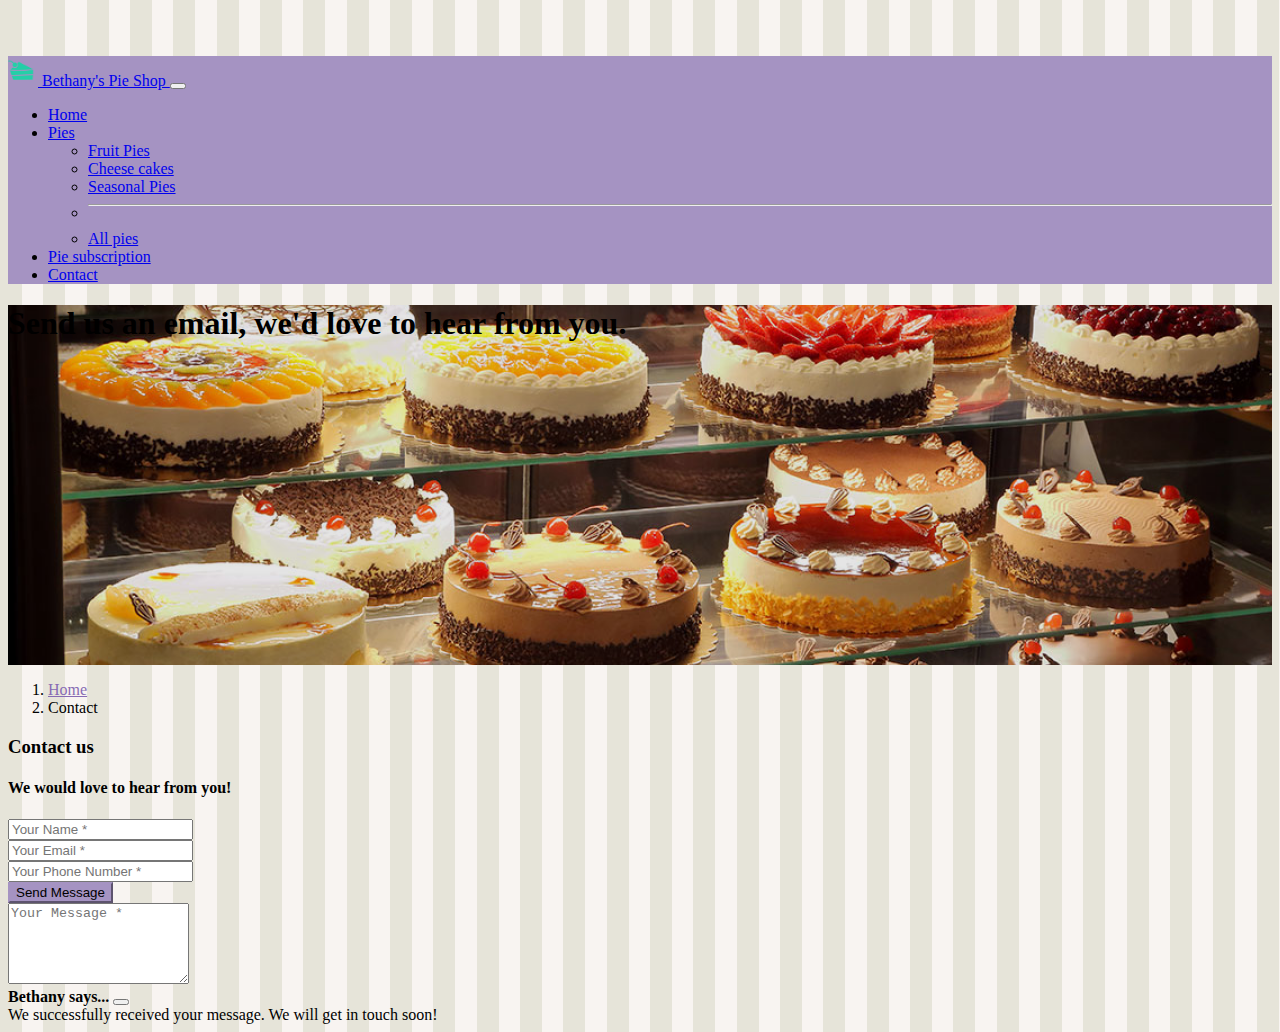
<file: contact.html>
<!DOCTYPE html>

<html>

<head>
    <meta charset="utf-8">
    <meta name="viewport" content="width=device-width, initial-scale=1">
    <title>Bethany's Pie Shop</title>
    <link href="https://cdn.jsdelivr.net/npm/bootstrap@5.3.2/dist/css/bootstrap.min.css" rel="stylesheet"
        integrity="sha384-T3c6CoIi6uLrA9TneNEoa7RxnatzjcDSCmG1MXxSR1GAsXEV/Dwwykc2MPK8M2HN" crossorigin="anonymous">

    <link href="css/bootstrap-override.css" rel="stylesheet">

    <link rel="stylesheet" href="css/custom.css">
</head>

<body>
    <header>
        <nav class="navbar navbar-expand-lg navbar-dark fixed-top bg-dark bg-primary">
            <div class="container">
                <a class="navbar-brand" href="index.html">
                    <img src="images/pie.png" width="30" height="30" class="d-inline-block align-top"
                        alt="Bethany's Pie Shop Logo">
                    Bethany's Pie Shop
                </a>

                <button class="navbar-toggler" type="button" data-bs-toggle="collapse" data-bs-target="#navbarCollapse"
                    aria-controls="navbarCollapse" aria-expanded="false" aria-label="Toggle navigation">
                    <span class="navbar-toggler-icon"></span>
                </button>

                <div class="collapse navbar-collapse" id="navbarCollapse">
                    <ul class="nav navbar-nav mr-auto">
                        <li class="nav-item">
                            <a class="nav-link" href="index.html">Home</a>
                        </li>
                        <li class="nav-item dropdown">
                            <a class="nav-link dropdown-toggle" href="#" id="nav-dropdown" data-bs-toggle="dropdown"
                                aria-expanded="false">
                                Pies
                            </a>
                            <ul class="dropdown-menu" aria-labelledby="nav-dropdown">
                                <li><a class="dropdown-item" href="fruitpies.html">Fruit Pies</a></li>
                                <li><a class="dropdown-item" href="cheesecakes.html">Cheese cakes</a></li>
                                <li><a class="dropdown-item" href="seasonalpies.html">Seasonal Pies</a></li>
                                <li>
                                    <hr class="dropdown-divider">
                                </li>
                                <li><a class="dropdown-item" href="allpies.html">All pies</a></li>
                            </ul>
                        </li>
                        <li class="nav-item">
                            <a class="nav-link active" href="piesubscription.html">
                                Pie subscription
                            </a>
                        </li>
                        <li class="nav-item">
                            <a class="nav-link active" href="contact.html">Contact</a>
                        </li>
                    </ul>
                </div>
            </div>
        </nav>

    </header>
    <main role="main">

        <div class="container-fluid jumbotron jumbotron-other py-5">
            <div class="container">
                <h1 class="display-3 d-none d-md-block text-white">Send us an email, we'd love to hear from you.</h1>
            </div>
        </div>

        <div class="container">

            <nav aria-label="breadcrumb" style="--bs-breadcrumb-divider: '>';" class="my-3 ms-3">
                <ol class="breadcrumb">
                    <li class="breadcrumb-item"><a href="/">Home</a></li>
                    <li class="breadcrumb-item active" aria-current="page">Contact</li>
                </ol>
            </nav>

            <form method="post">
                <div class="text-center">
                    <h3>Contact us</h3>
                    <h4 class="text-muted">We would love to hear from you!</h4>
                </div>

                <div class="row mt-3">
                    <div class="col-md-6">
                        <div class="mb-2">
                            <input type="text" class="form-control" placeholder="Your Name *" aria-label="name" />
                        </div>
                        <div class="mb-2">
                            <input type="text" class="form-control" placeholder="Your Email *" aria-label="email" />
                        </div>
                        <div class="mb-2">
                            <input type="text" class="form-control" placeholder="Your Phone Number *"
                                aria-label="phone" />
                        </div>
                        <div class="mb-2">
                            <button type="button" class="btn btn-primary" id="sendMessage">Send Message</button>
                        </div>
                    </div>
                    <div class="col-md-6">
                        <div>
                            <textarea class="form-control" placeholder="Your Message *" rows="5"></textarea>
                        </div>
                    </div>
                </div>
            </form>

            <div class="toast position-fixed bottom-0 start-50 translate-middle-x mb-3">
                <div id="sendMessage" class="toast hide" role="alert" aria-live="assertive" aria-atomic="true">
                    <div class="toast-header">
                        <strong class="me-auto">Bethany says...</strong>
                        <button type="button" class="btn-close" data-bs-dismiss="toast" aria-label="Close"></button>
                    </div>
                    <div class="toast-body">
                        We successfully received your message. We will get in touch soon!
                    </div>
                </div>
            </div>

        </div>


    </main>
     <script src="https://cdn.jsdelivr.net/npm/bootstrap@5.1.3/dist/js/bootstrap.bundle.min.js"
        integrity="sha384-ka7Sk0Gln4gmtz2MlQnikT1wXgYsOg+OMhuP+IlRH9sENBO0LRn5q+8nbTov4+1p"
        crossorigin="anonymous"></script>

    <script>
        document.getElementById("sendMessage").onclick = function () {
            var toastElList = [].slice.call(document.querySelectorAll('.toast'))
            var toastList = toastElList.map(function (toastEl) {
                // Creates an array of toasts (it only initializes them)
                return new bootstrap.Toast(toastEl) // No need for options; use the default options
            });
            toastList.forEach(toast => toast.show()); // This show them
        };
    </script>
</body>

</html>
</file>
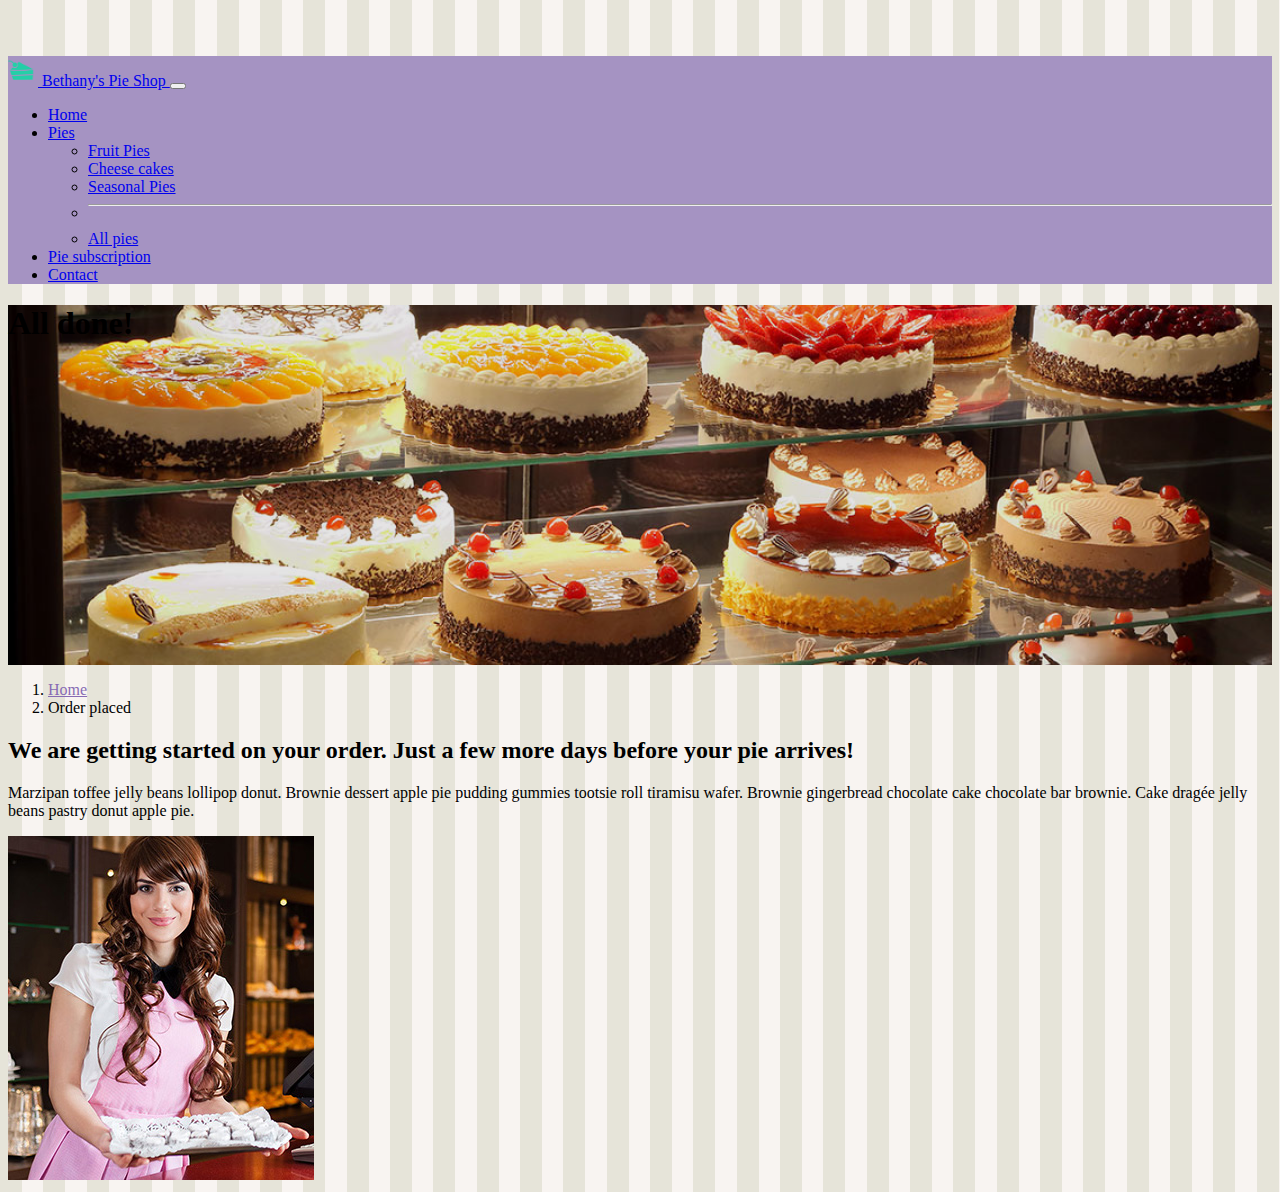
<file: done.html>
<!DOCTYPE html>

<html>

<head>
    <meta charset="utf-8">
    <meta name="viewport" content="width=device-width, initial-scale=1">
    <title>Bethany's Pie Shop</title>
    <link href="https://cdn.jsdelivr.net/npm/bootstrap@5.3.2/dist/css/bootstrap.min.css" rel="stylesheet"
        integrity="sha384-T3c6CoIi6uLrA9TneNEoa7RxnatzjcDSCmG1MXxSR1GAsXEV/Dwwykc2MPK8M2HN" crossorigin="anonymous">

    <link href="css/bootstrap-override.css" rel="stylesheet">
    
    <link rel="stylesheet" href="css/custom.css">
</head>

<body>
    <header>
        <nav class="navbar navbar-expand-lg navbar-dark fixed-top bg-dark bg-primary">
            <div class="container">
                <a class="navbar-brand" href="index.html">
                    <img src="images/pie.png" width="30" height="30" class="d-inline-block align-top"
                        alt="Bethany's Pie Shop Logo">
                    Bethany's Pie Shop
                </a>

                <button class="navbar-toggler" type="button" data-bs-toggle="collapse" data-bs-target="#navbarCollapse"
                    aria-controls="navbarCollapse" aria-expanded="false" aria-label="Toggle navigation">
                    <span class="navbar-toggler-icon"></span>
                </button>

                <div class="collapse navbar-collapse" id="navbarCollapse">
                    <ul class="nav navbar-nav mr-auto">
                        <li class="nav-item">
                            <a class="nav-link" href="index.html">Home</a>
                        </li>
                        <li class="nav-item dropdown">
                            <a class="nav-link dropdown-toggle" href="#" id="nav-dropdown" data-bs-toggle="dropdown"
                                aria-expanded="false">
                                Pies
                            </a>
                            <ul class="dropdown-menu" aria-labelledby="nav-dropdown">
                                <li><a class="dropdown-item" href="fruitpies.html">Fruit Pies</a></li>
                                <li><a class="dropdown-item" href="cheesecakes.html">Cheese cakes</a></li>
                                <li><a class="dropdown-item" href="seasonalpies.html">Seasonal Pies</a></li>
                                <li>
                                    <hr class="dropdown-divider">
                                </li>
                                <li><a class="dropdown-item" href="allpies.html">All pies</a></li>
                            </ul>
                        </li>
                        <li class="nav-item">
                            <a class="nav-link" href="piesubscription.html">
                                Pie subscription
                            </a>
                        </li>
                        <li class="nav-item">
                            <a class="nav-link" href="contact.html">Contact</a>
                        </li>
                    </ul>
                </div>
            </div>
        </nav>

    </header>
    <main role="main">
        <div class="container-fluid jumbotron jumbotron-other py-5">
            <div class="container">
                <h1 class="display-3 fw-bold text-white">All done!</h1>
            </div>
        </div>

        <div class="container">

            <nav class="my-3 ms-3" style="--bs-breadcrumb-divider: '>';">
                <ol class="breadcrumb">
                    <li class="breadcrumb-item"><a href="/">Home</a></li>
                    <li class="breadcrumb-item active" aria-current="page">Order placed</li>
                </ol>
            </nav>

            <div class="row gx-5">
                <div class="col-md-8">
                    <h2>We are getting started on your order. <span class="text-muted">Just a few more days before your
                            pie arrives!</span></h2>
                    <p class="lead">Marzipan toffee jelly beans lollipop donut. Brownie dessert apple pie pudding
                        gummies tootsie roll tiramisu wafer. Brownie gingerbread chocolate cake chocolate bar brownie.
                        Cake dragée jelly beans pastry donut apple pie.</p>
                </div>
                <div class="col-md-4">
                    <img src="images/bethanysquare.jpg" class="img-fluid" alt="Responsive image">
                </div>
            </div>

        </div>
    </main>
</body>

</html>
</file>
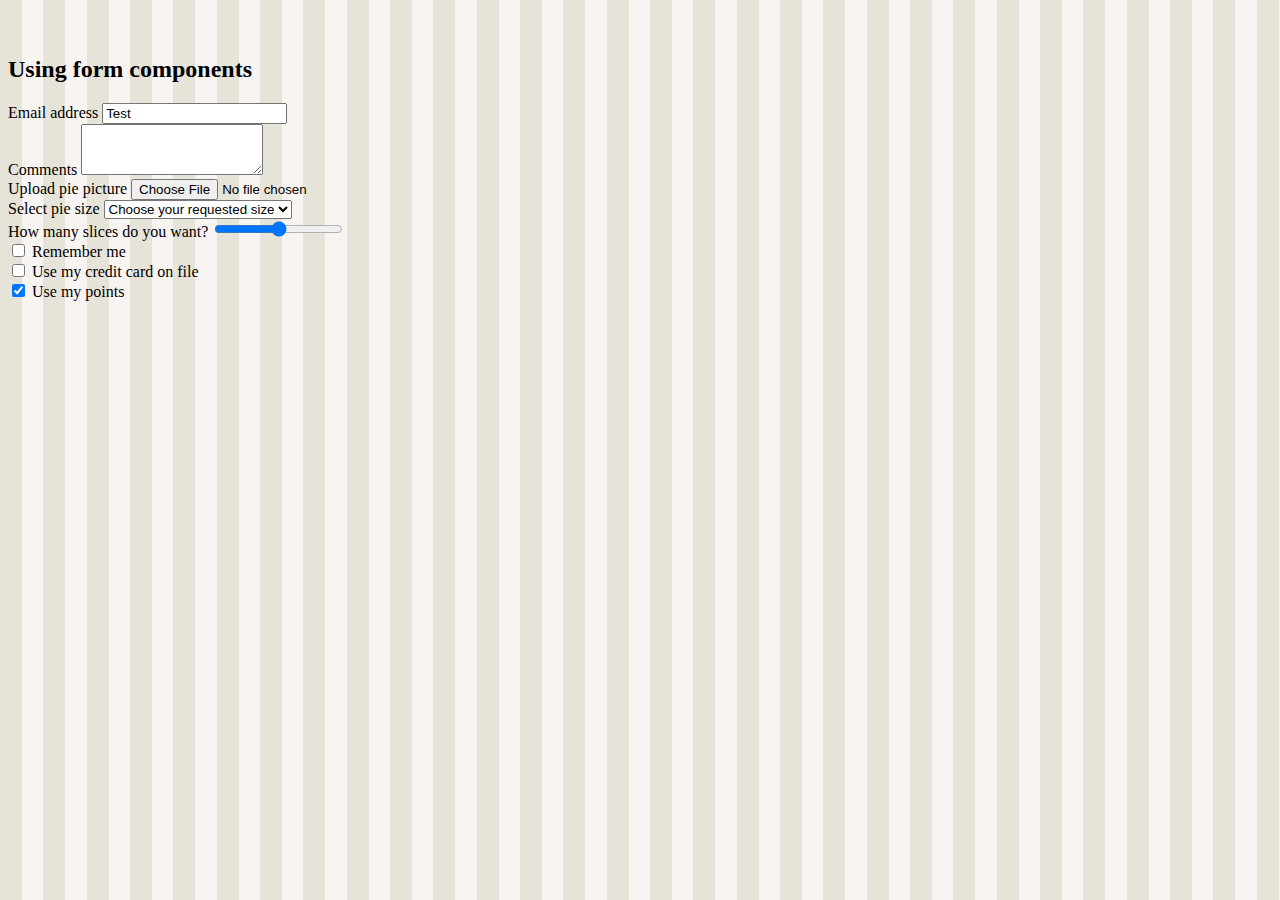
<file: formcomponents.html>
<html>

<head>
    <meta charset="utf-8">
    <meta name="viewport" content="width=device-width, initial-scale=1">
    <title>Bethany's Pie Shop</title>
    <link href="https://cdn.jsdelivr.net/npm/bootstrap@5.3.2/dist/css/bootstrap.min.css" rel="stylesheet"
        integrity="sha384-T3c6CoIi6uLrA9TneNEoa7RxnatzjcDSCmG1MXxSR1GAsXEV/Dwwykc2MPK8M2HN" crossorigin="anonymous">
    <link rel="stylesheet" href="css/custom.css">
</head>

<body>
    <div class="container">
        <h2>Using form components</h2>

        <form>
            <div class="mb-3">
                <div class="mb-3">
                    <label for="emailInput" class="form-label">Email address</label>
                    <input type="email" class="form-control-plaintext" id="emailInput" value="Test">
                </div>
                <div class="mb-3">
                    <label for="commentTextArea" class="form-label">Comments</label>
                    <textarea class="form-control" id="commentTextArea" rows="3"></textarea>
                </div>
            </div>

            <div class="mb-3">
                <label for="uploadFile" class="form-label">Upload pie picture</label>
                <input class="form-control" type="file" id="uploadFile">
            </div>
            <div class="mb-3">
                <label for="pieSizeSelect" class="form-label" multiple>Select pie size</label>
                <select class="form-select">
                    <option selected>Choose your requested size</option>
                    <option value="1">Small</option>
                    <option value="2">Medium</option>
                    <option value="3">Large</option>
                </select>
            </div>
            <div class="mb-3">
                <label for="pieSliceRange" class="form-label">How many slices do you want?</label>
                <input type="range" class="form-range" id="pieSliceRange">
            </div>
            <div class="mb-3 form-check">
                <input class="form-check-input" type="checkbox" value="" id="rememberMeCheck">
                <label class="form-check-label" for="rememberMeCheck">
                    Remember me
                </label>
            </div>

            <div class="mb-3 form-check form-switch">
                <input class="form-check-input" type="checkbox" id="useStoredCreditCard">
                <label class="form-check-label" for="useStoredCreditCard">Use my credit card on file</label>
            </div>
            <div class="mb-3">
                <input type="checkbox" class="btn-check" id="usePointsInput" checked autocomplete="off">
                <label class="btn btn-primary" for="usePointsInput">Use my points</label>
            </div>
        </form>
    </div>
</body>

</html>
</file>
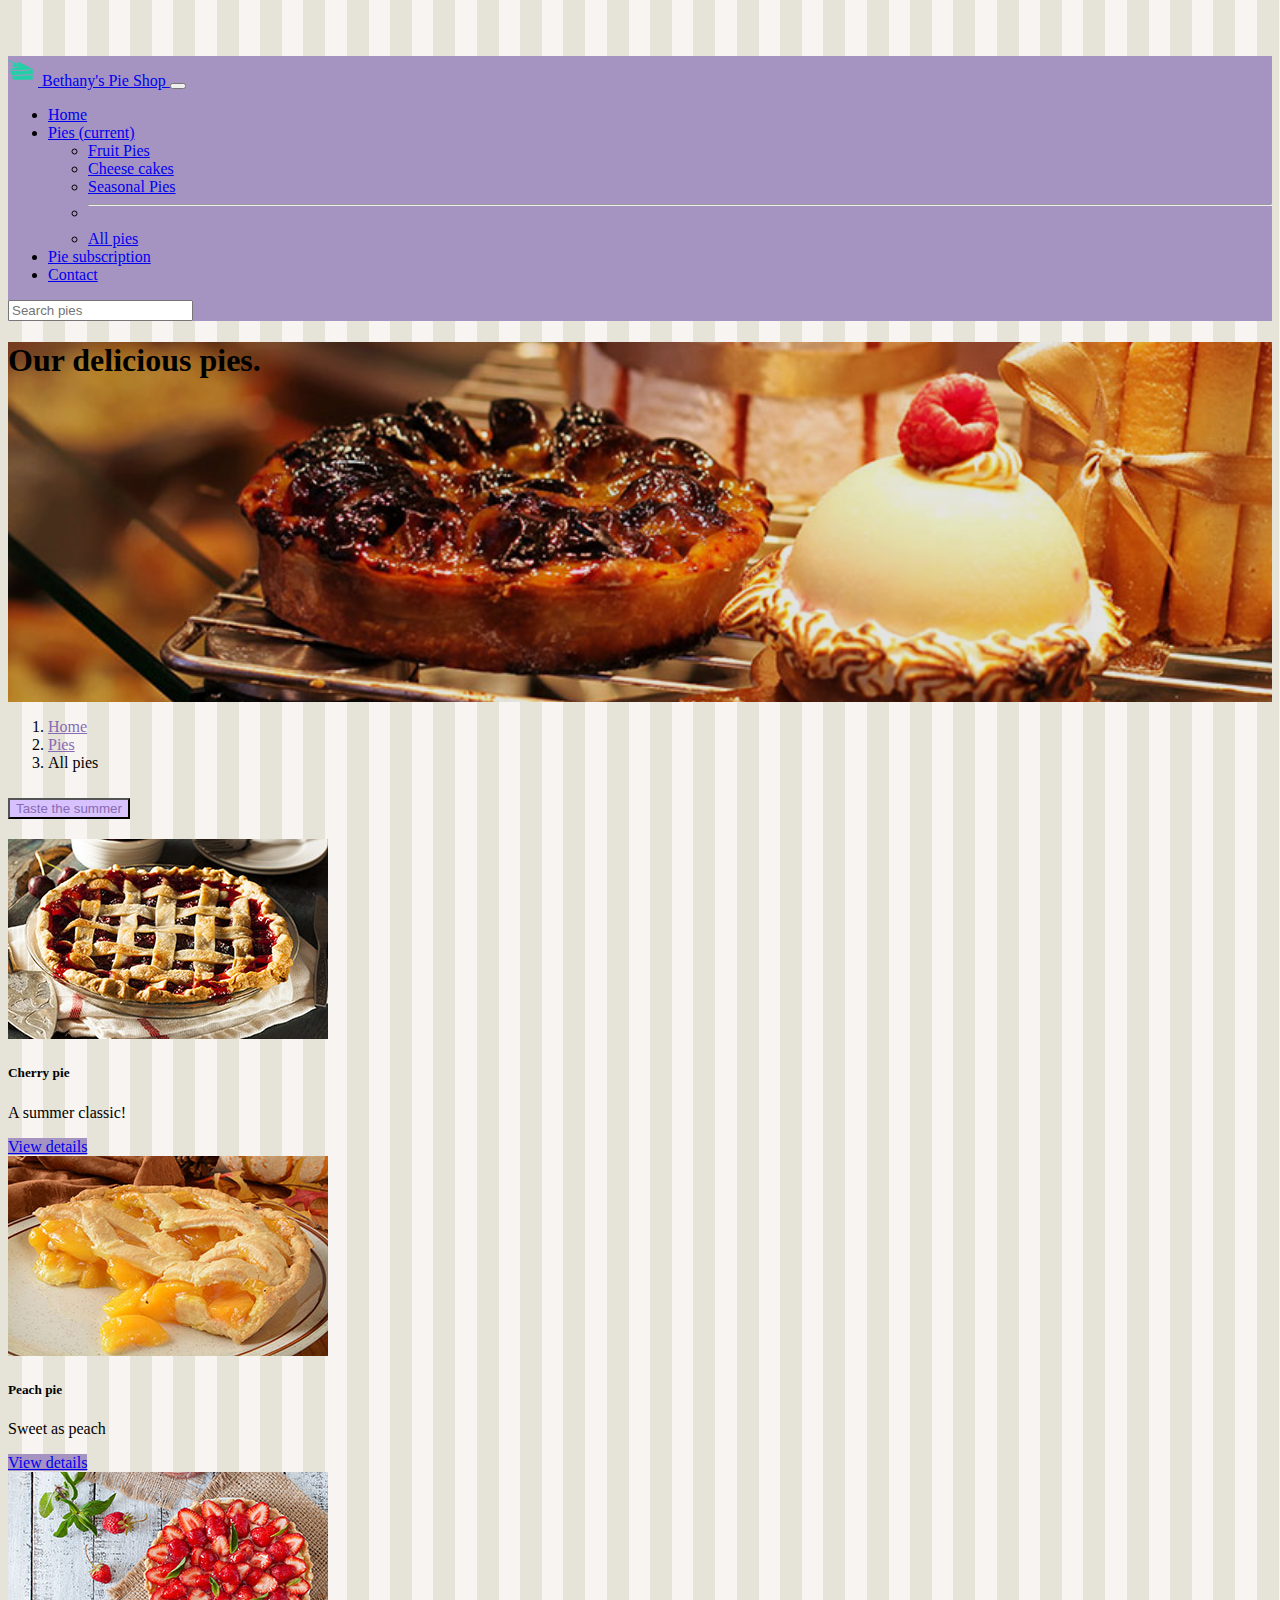
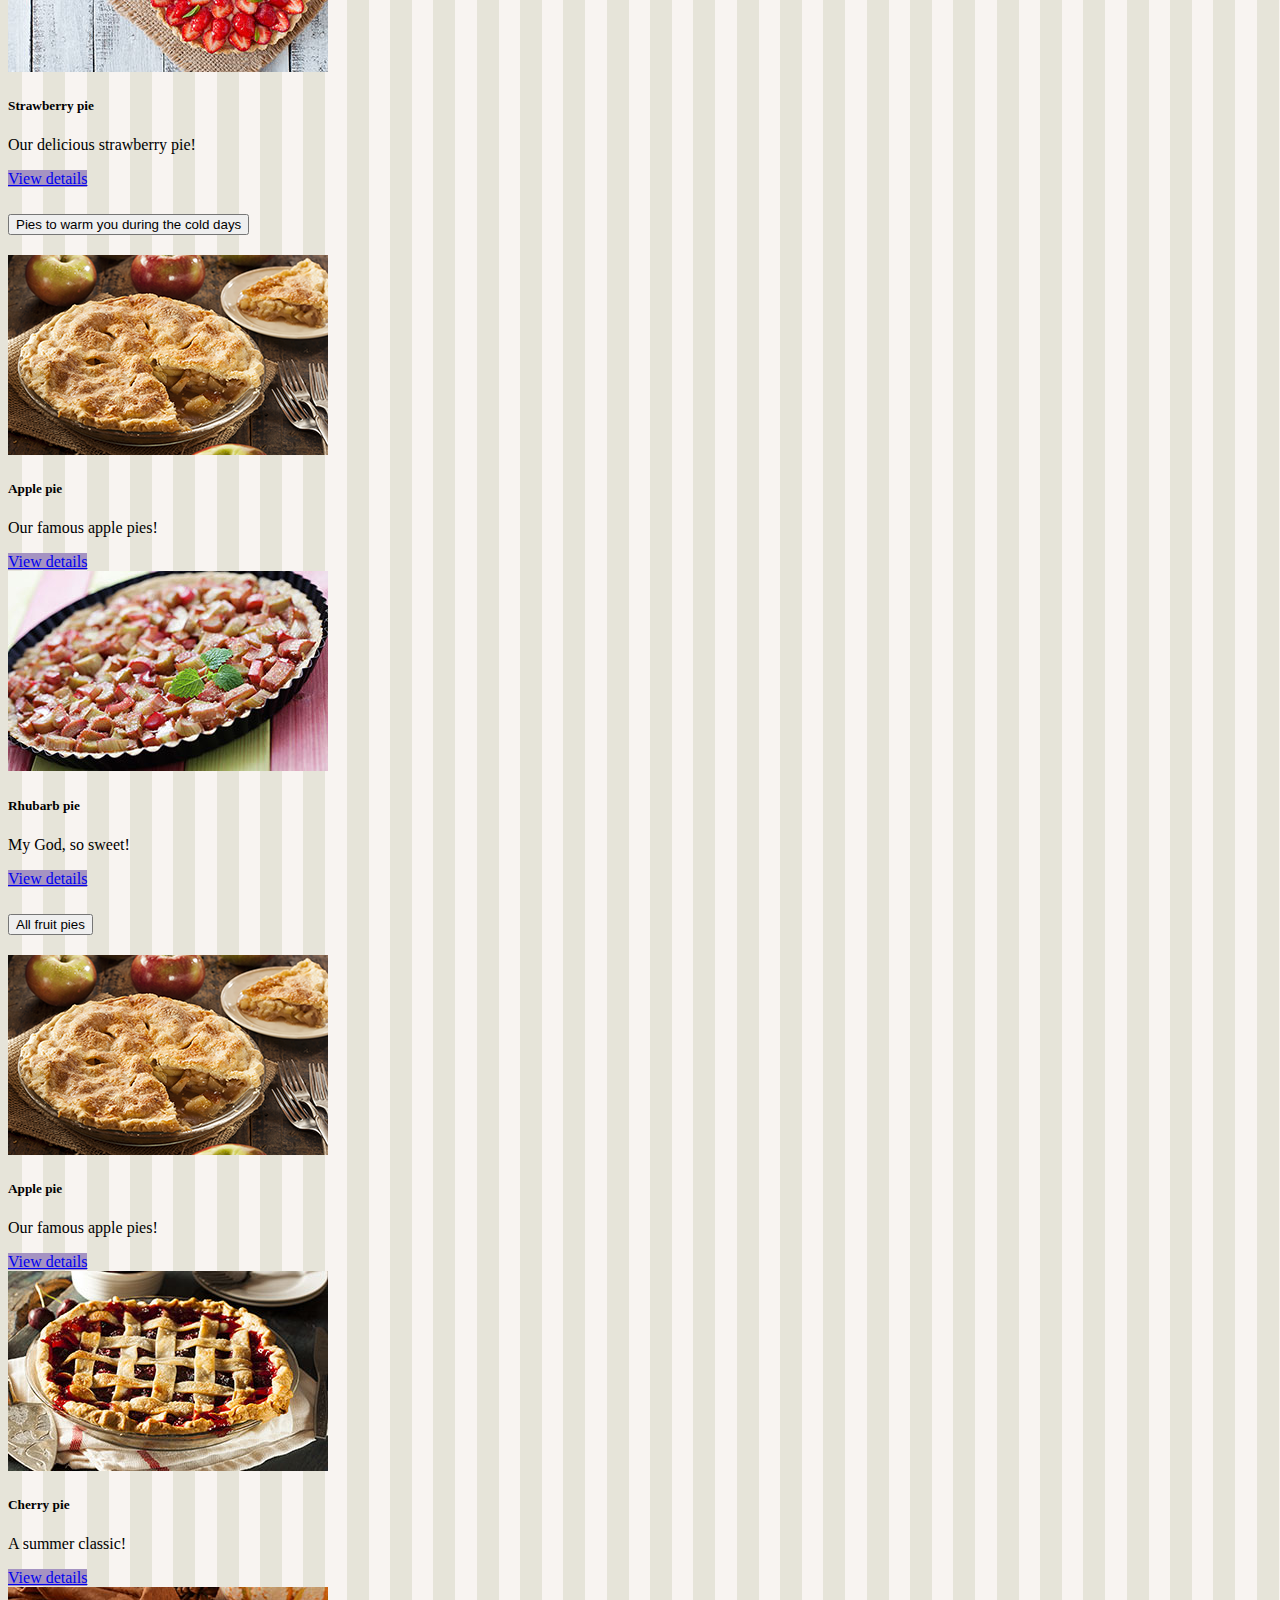
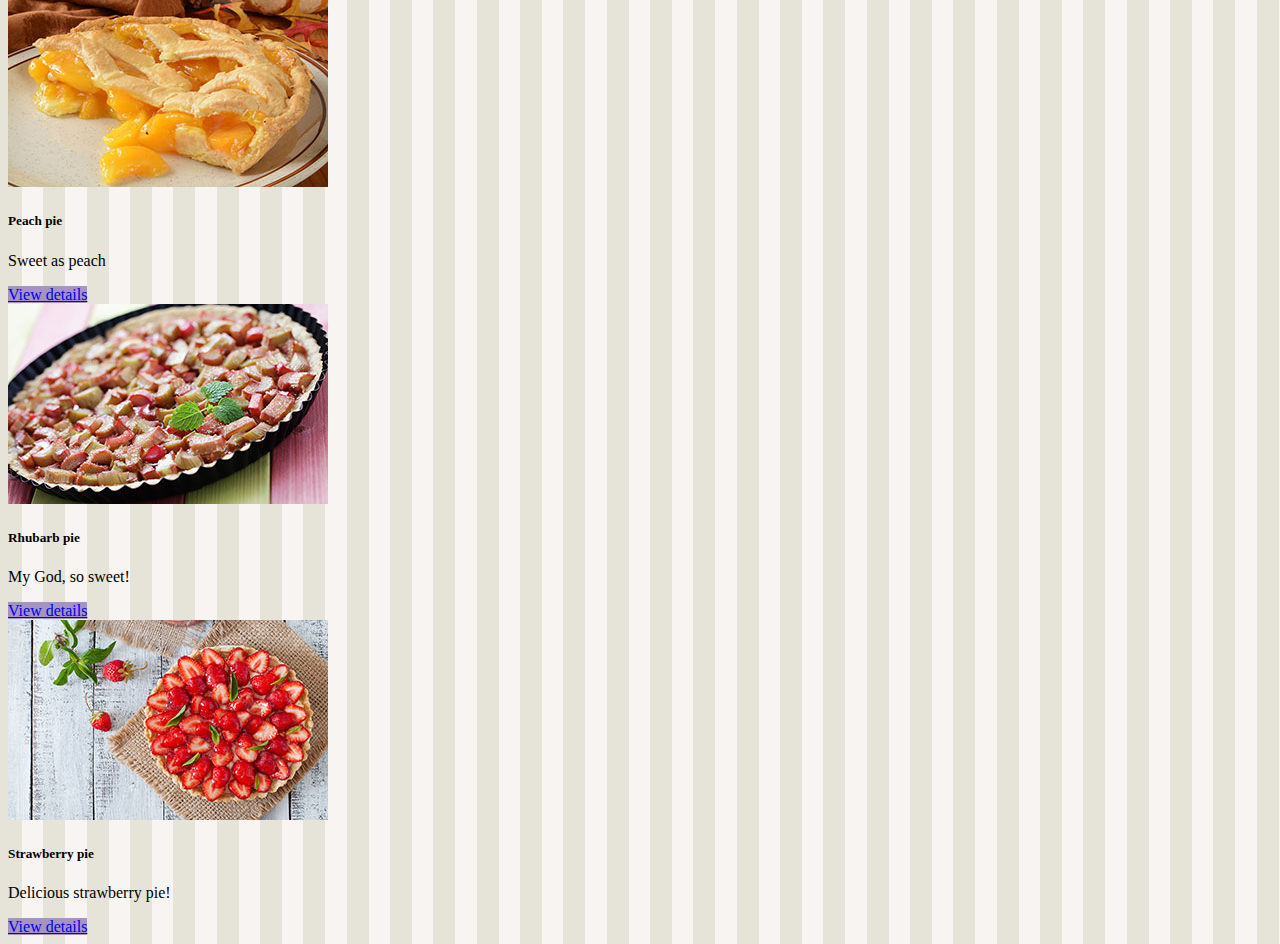
<file: fruitpies.html>
<!doctype html>
<html lang="en">

<head>
    <meta charset="utf-8">
    <meta name="viewport" content="width=device-width, initial-scale=1">
    <title>Bethany's Pie Shop</title>

    <link href="https://cdn.jsdelivr.net/npm/bootstrap@5.3.2/dist/css/bootstrap.min.css" rel="stylesheet"
        integrity="sha384-T3c6CoIi6uLrA9TneNEoa7RxnatzjcDSCmG1MXxSR1GAsXEV/Dwwykc2MPK8M2HN" crossorigin="anonymous">
    <link href="css/bootstrap-override.css" rel="stylesheet">

    <link href="css/custom.css" rel="stylesheet">
</head>

<body>
    <header>
        <nav class="navbar navbar-expand-lg navbar-dark fixed-top bg-primary"
            aria-label="Bethany's Pie Shop navigation header">
            <div class="container">
                <a class="navbar-brand" href="index.html">
                    <img src="images/pie.png" width="30" height="30" class="d-inline-block align-top"
                        alt="Bethany's Pie Shop Logo">
                    Bethany's Pie Shop
                </a>

                <button class="navbar-toggler" type="button" data-bs-toggle="collapse" data-bs-target="#navbarCollapse"
                    aria-controls="navbarCollapse" aria-expanded="false" aria-label="Toggle navigation">
                    <span class="navbar-toggler-icon"></span>
                </button>

                <div class="collapse navbar-collapse" id="navbarCollapse">
                    <ul class="navbar-nav me-auto mb-2 mb-md-0">
                        <li class="nav-item">
                            <a class="nav-link" aria-current="page" href="index.html">
                                Home
                            </a>
                        </li>
                        <li class="nav-item dropdown">
                            <a class="nav-link dropdown-toggle active" href="#" id="nav-dropdown"
                                data-bs-toggle="dropdown" aria-expanded="false">
                                Pies
                                <span class="visually-hidden">(current)</span>
                            </a>
                            <ul class="dropdown-menu" aria-labelledby="nav-dropdown">
                                <li><a class="dropdown-item" href="fruitpies.html">Fruit Pies</a></li>
                                <li><a class="dropdown-item" href="cheesecakes.html">Cheese cakes</a></li>
                                <li><a class="dropdown-item" href="seasonalpies.html">Seasonal Pies</a></li>
                                <li>
                                    <hr class="dropdown-divider">
                                </li>
                                <li><a class="dropdown-item" href="allpies.html">All pies</a></li>
                            </ul>
                        </li>
                        <li class="nav-item">
                            <a class="nav-link" href="piesubscription.html">Pie subscription</a>
                        </li>
                        <li class="nav-item">
                            <a class="nav-link" href="contact.html">Contact</a>
                        </li>
                    </ul>
                    <form>
                        <input class="form-control" type="text" placeholder="Search pies" aria-label="Search">
                    </form>
                </div>
            </div>
        </nav>
    </header>

    <main role="main">
        <div class="container-fluid jumbotron jumbotron-all-pies py-5">
            <div class="container">
                <h1 class="display-3 fw-bold text-white">Our delicious pies.</h1>
            </div>
        </div>

        <div class="container">
            <nav aria-label="breadcrumb" style="--bs-breadcrumb-divider: '>';" class="my-3 ms-3">
                <ol class="breadcrumb">
                    <li class="breadcrumb-item"><a href="/">Home</a></li>
                    <li class="breadcrumb-item"><a href="#">Pies</a></li>
                    <li class="breadcrumb-item active" aria-current="page">All pies</li>
                </ol>
            </nav>
            
             <!--Diseño de acordeón-->
            <div class="accordion" id="fruitPiesAccordion">
                <div class="accordion-item">
                    <h2 class="accordion-header" id="headingOne">
                        <button class="accordion-button" type="button" data-bs-toggle="collapse"
                            data-bs-target="#collapseOne" aria-expanded="true" aria-controls="collapseOne">
                            Taste the summer
                        </button>
                    </h2>
                    <div id="collapseOne" class="accordion-collapse collapse show" aria-labelledby="headingOne"
                        data-bs-parent="#fruitPiesAccordion">
                        <div class="accordion-body">
                            <div class="row">
                                <div class="col-md-4">
                                    <div class="card rounded mb-4 shadow-sm">
                                        <img class="card-img-top" src="images/products/cherrypiesmall.jpg">
                                        <div class="card-body">
                                            <h5 class="card-title">Cherry pie</h5>
                                            <p class="card-text">A summer classic!</p>
                                        </div>
                                        <div class="card-footer">
                                            <a href="applepie.html" class="btn btn-primary">View details</a>
                                        </div>
                                    </div>
                                </div>
                                <div class="col-md-4">
                                    <div class="card rounded mb-4 shadow-sm">
                                        <img class="card-img-top" src="images/products/peachpiesmall.jpg">
                                        <div class="card-body">
                                            <h5 class="card-title">Peach pie</h5>
                                            <p class="card-text">Sweet as peach</p>
                                        </div>
                                        <div class="card-footer">
                                            <a href="peachpie.html" class="btn btn-primary">View details</a>
                                        </div>
                                    </div>
                                </div>
                                <div class="col-md-4">
                                    <div class="card rounded mb-4 shadow-sm">
                                        <img class="card-img-top" src="images/products/strawberrypiesmall.jpg">
                                        <div class="card-body">
                                            <h5 class="card-title">Strawberry pie</h5>
                                            <p class="card-text">Our delicious strawberry pie!</p>
                                        </div>
                                        <div class="card-footer">
                                            <a href="applepie.html" class="btn btn-primary">View details</a>
                                        </div>
                                    </div>
                                </div>
                            </div>
                        </div>
                    </div>
                </div>
                <div class="accordion-item">
                    <h2 class="accordion-header" id="headingTwo">
                        <button class="accordion-button collapsed" type="button" data-bs-toggle="collapse"
                            data-bs-target="#collapseTwo" aria-expanded="false" aria-controls="collapseTwo">
                            Pies to warm you during the cold days
                        </button>
                    </h2>
                    <div id="collapseTwo" class="accordion-collapse collapse" aria-labelledby="headingTwo"
                        data-bs-parent="#fruitPiesAccordion">
                        <div class="accordion-body">
                            <div class="row">
                                <div class="col-md-4">
                                    <div class="card rounded mb-4 shadow-sm">
                                        <img class="card-img-top" src="images/products/applepiesmall.jpg">
                                        <div class="card-body">
                                            <h5 class="card-title">Apple pie</h5>
                                            <p class="card-text">Our famous apple pies!</p>
                                        </div>
                                        <div class="card-footer">
                                            <a href="applepie.html" class="btn btn-primary">View details</a>
                                        </div>
                                    </div>
                                </div>
                                <div class="col-md-4">
                                    <div class="card rounded mb-4 shadow-sm">
                                        <img class="card-img-top" src="images/products/rhubarbpiesmall.jpg">
                                        <div class="card-body">
                                            <h5 class="card-title">Rhubarb pie</h5>
                                            <p class="card-text">My God, so sweet!</p>
                                        </div>
                                        <div class="card-footer">
                                            <a href="applepie.html" class="btn btn-primary">View details</a>
                                        </div>
                                    </div>
                                </div>
                            </div>
                        </div>
                    </div>
                </div>
                <div class="accordion-item">
                    <h2 class="accordion-header" id="headingThree">
                        <button class="accordion-button collapsed" type="button" data-bs-toggle="collapse"
                            data-bs-target="#collapseThree" aria-expanded="false" aria-controls="collapseThree">
                            All fruit pies
                        </button>
                    </h2>
                    <div id="collapseThree" class="accordion-collapse collapse" aria-labelledby="headingThree"
                        data-bs-parent="#fruitPiesAccordion">
                        <div class="accordion-body">
                            <div class="row">
                                <div class="col-md-4">
                                    <div class="card rounded mb-4 shadow-sm">
                                        <img class="card-img-top" src="images/products/applepiesmall.jpg">
                                        <div class="card-body">
                                            <h5 class="card-title">Apple pie</h5>
                                            <p class="card-text">Our famous apple pies!</p>
                                        </div>
                                        <div class="card-footer">
                                            <a href="applepie.html" class="btn btn-primary">View details</a>
                                        </div>
                                    </div>
                                </div>
                                <div class="col-md-4">
                                    <div class="card rounded mb-4 shadow-sm">
                                        <img class="card-img-top" src="images/products/cherrypiesmall.jpg">
                                        <div class="card-body">
                                            <h5 class="card-title">Cherry pie</h5>
                                            <p class="card-text">A summer classic!</p>
                                        </div>
                                        <div class="card-footer">
                                            <a href="applepie.html" class="btn btn-primary">View details</a>
                                        </div>
                                    </div>
                                </div>
                                <div class="col-md-4">
                                    <div class="card rounded mb-4 shadow-sm">
                                        <img class="card-img-top" src="images/products/peachpiesmall.jpg">
                                        <div class="card-body">
                                            <h5 class="card-title">Peach pie</h5>
                                            <p class="card-text">Sweet as peach</p>
                                        </div>
                                        <div class="card-footer">
                                            <a href="applepie.html" class="btn btn-primary">View details</a>
                                        </div>
                                    </div>
                                </div>
                                <div class="col-md-4">
                                    <div class="card rounded mb-4 shadow-sm">
                                        <img class="card-img-top" src="images/products/rhubarbpiesmall.jpg">
                                        <div class="card-body">
                                            <h5 class="card-title">Rhubarb pie</h5>
                                            <p class="card-text">My God, so sweet!</p>
                                        </div>
                                        <div class="card-footer">
                                            <a href="applepie.html" class="btn btn-primary">View details</a>
                                        </div>
                                    </div>
                                </div>
                                <div class="col-md-4">
                                    <div class="card rounded mb-4 shadow-sm">
                                        <img class="card-img-top" src="images/products/strawberrypiesmall.jpg">
                                        <div class="card-body">
                                            <h5 class="card-title">Strawberry pie</h5>
                                            <p class="card-text">Delicious strawberry pie!</p>
                                        </div>
                                        <div class="card-footer">
                                            <a href="applepie.html" class="btn btn-primary">View details</a>
                                        </div>
                                    </div>
                                </div>

                            </div>
                        </div>
                    </div>
                </div>
            </div>

        </div>

    </main>
    <script src="https://cdn.jsdelivr.net/npm/bootstrap@5.1.3/dist/js/bootstrap.bundle.min.js"
        integrity="sha384-ka7Sk0Gln4gmtz2MlQnikT1wXgYsOg+OMhuP+IlRH9sENBO0LRn5q+8nbTov4+1p"
        crossorigin="anonymous"></script>
</body>

</html>
</file>
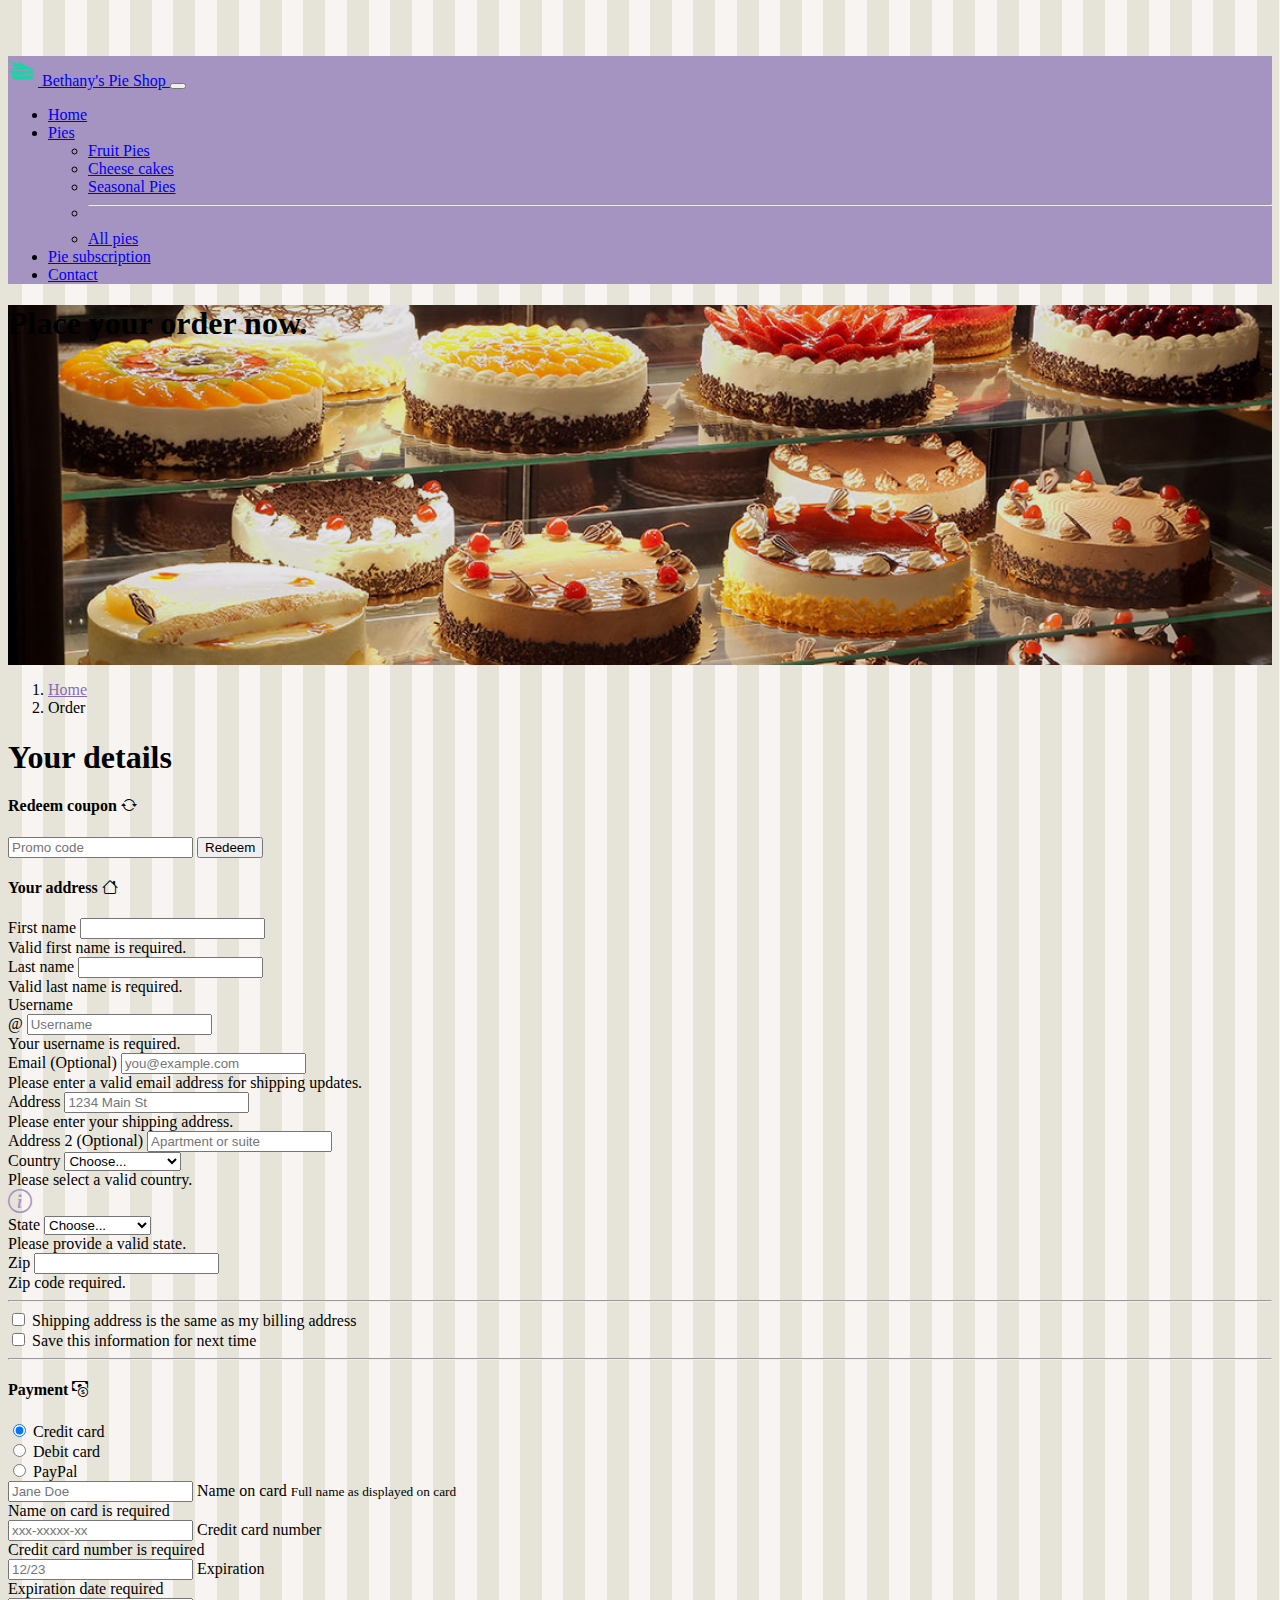
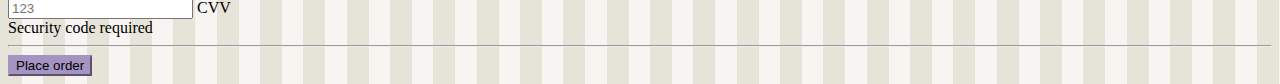
<file: order.html>
<!DOCTYPE html>

<html>

<head>
    <meta charset="utf-8">
    <meta name="viewport" content="width=device-width, initial-scale=1">
    <title>Bethany's Pie Shop</title>
    <link href="https://cdn.jsdelivr.net/npm/bootstrap@5.3.2/dist/css/bootstrap.min.css" rel="stylesheet"
        integrity="sha384-T3c6CoIi6uLrA9TneNEoa7RxnatzjcDSCmG1MXxSR1GAsXEV/Dwwykc2MPK8M2HN" crossorigin="anonymous">
    <link rel="stylesheet" href="https://cdn.jsdelivr.net/npm/bootstrap-icons@1.11.1/font/bootstrap-icons.css">

    <link href="css/bootstrap-override.css" rel="stylesheet">

    <link rel="stylesheet" href="css/custom.css">
</head>

<body>
    <header>
        <nav class="navbar navbar-expand-lg navbar-dark fixed-top bg-dark bg-primary">
            <div class="container">
                <a class="navbar-brand" href="index.html">
                    <img src="images/pie.png" width="30" height="30" class="d-inline-block align-top"
                        alt="Bethany's Pie Shop Logo">
                    Bethany's Pie Shop
                </a>

                <button class="navbar-toggler" type="button" data-bs-toggle="collapse" data-bs-target="#navbarCollapse"
                    aria-controls="navbarCollapse" aria-expanded="false" aria-label="Toggle navigation">
                    <span class="navbar-toggler-icon"></span>
                </button>

                <div class="collapse navbar-collapse" id="navbarCollapse">
                    <ul class="nav navbar-nav mr-auto">
                        <li class="nav-item">
                            <a class="nav-link" href="index.html">Home</a>
                        </li>
                        <li class="nav-item dropdown">
                            <a class="nav-link dropdown-toggle" href="#" id="nav-dropdown" data-bs-toggle="dropdown"
                                aria-expanded="false">
                                Pies
                            </a>
                            <ul class="dropdown-menu" aria-labelledby="nav-dropdown">
                                <li><a class="dropdown-item" href="fruitpies.html">Fruit Pies</a></li>
                                <li><a class="dropdown-item" href="cheesecakes.html">Cheese cakes</a></li>
                                <li><a class="dropdown-item" href="seasonalpies.html">Seasonal Pies</a></li>
                                <li>
                                    <hr class="dropdown-divider">
                                </li>
                                <li><a class="dropdown-item" href="allpies.html">All pies</a></li>
                            </ul>
                        </li>
                        <li class="nav-item">
                            <a class="nav-link" href="piesubscription.html">
                                Pie subscription
                            </a>
                        </li>
                        <li class="nav-item">
                            <a class="nav-link" href="contact.html">Contact</a>
                        </li>
                    </ul>
                </div>
            </div>
        </nav>

    </header>
    <main role="main">
        <div class="container-fluid jumbotron jumbotron-other py-5">
            <div class="container">
                <h1 class="display-3 d-none d-md-block text-white">Place your order now.</h1>
            </div>
        </div>

        <div class="container">

            <nav class="my-3 ms-3" style="--bs-breadcrumb-divider: '>';">
                <ol class="breadcrumb">
                    <li class="breadcrumb-item"><a href="/">Home</a></li>
                    <li class="breadcrumb-item active" aria-current="page">Order</li>
                </ol>
            </nav>
            <div class="p-2 text-center">
                <h1 class="display-4">Your details</h1>
            </div>
            <div class="row g-5 my-5">
                <div class="col-md-5 col-lg-4 order-md-last">
                    <h4 class="mb-3">Redeem coupon <i class="bi bi-arrow-repeat"></i></h4>
                    <form class="card p-2">
                        <div class="input-group">
                            <input type="text" class="form-control" placeholder="Promo code">
                            <button type="submit" class="btn btn-secondary">Redeem</button>
                        </div>
                    </form>
                </div>

                <div class="col-md-7 col-lg-8">
                    <h4 class="mb-3">Your address  <i class="bi bi-house"></i></h4> 
                    <form class="needs-validation" action="done.html" method="get" novalidate>
                        <div class="row g-3">
                            <div class="col-sm-6">
                                <label for="firstName" class="form-label">First name</label>
                                <input type="text" class="form-control" id="firstName" placeholder="" value="" required>
                                <div class="invalid-feedback">
                                    Valid first name is required.
                                </div>
                            </div>

                            <div class="col-sm-6">
                                <label for="lastName" class="form-label">Last name</label>
                                <input type="text" class="form-control" id="lastName" placeholder="" value="" required>
                                <div class="invalid-feedback">
                                    Valid last name is required.
                                </div>
                            </div>

                            <div class="col-12">
                                <label for="username" class="form-label">Username</label>
                                <div class="input-group has-validation">
                                    <span class="input-group-text">@</span>
                                    <input type="text" class="form-control" id="username" placeholder="Username"
                                        required>
                                    <div class="invalid-feedback">
                                        Your username is required.
                                    </div>
                                </div>
                            </div>

                            <div class="col-12">
                                <label for="email" class="form-label">Email <span
                                        class="text-muted">(Optional)</span></label>
                                <input type="email" class="form-control" id="email" placeholder="you@example.com">
                                <div class="invalid-feedback">
                                    Please enter a valid email address for shipping updates.
                                </div>
                            </div>

                            <div class="col-12">
                                <label for="address" class="form-label">Address</label>
                                <input type="text" class="form-control" id="address" placeholder="1234 Main St"
                                    required>
                                <div class="invalid-feedback">
                                    Please enter your shipping address.
                                </div>
                            </div>

                            <div class="col-12">
                                <label for="address2" class="form-label">Address 2 <span
                                        class="text-muted">(Optional)</span></label>
                                <input type="text" class="form-control" id="address2" placeholder="Apartment or suite">
                            </div>

                            <div class="col-md-5">
                                <div class="row">
                                    <div class="col">
                                        <label for="country" class="form-label">Country</label>
                                        <select class="form-select" id="country" required>
                                            <option value="">Choose...</option>
                                            <option>Belgium</option>
                                            <option>France</option>
                                            <option>Germany</option>
                                            <option>United Kingdom</option>
                                            <option>United States</option>
                                        </select>
                                        <div class="invalid-feedback">
                                            Please select a valid country.
                                        </div>
                                    </div>
                                    <div class="col-auto align-self-end">
                                        <span class="d-inline-block" tabindex="0" data-bs-toggle="popover"
                                            data-bs-trigger="hover focus"
                                            data-bs-content="If your country isn't listed here, we're currently not shipping to your country. Contact us via the contact form and we'll see how we can help you.">
                                            <i class="bi bi-info-circle text-primary" role="img" aria-label="Info"
                                                style="font-size: 1.5rem;"></i>
                                        </span>
                                    </div>
                                </div>
                            </div>

                            <div class="col-md-4">
                                <label for="state" class="form-label">State</label>
                                <select class="form-select" id="state" required>
                                    <option value="">Choose...</option>
                                    <option>Not applicable</option>
                                    <option>Alabama</option>
                                    <option>Alaska</option>
                                    <option>Arizona</option>
                                    <option>Arkansas</option>
                                    <option>California</option>
                                    <option>Colorado</option>
                                    <option>Connecticut</option>
                                    <option>Delaware</option>
                                    <option>Florida</option>
                                    <option>Georgia</option>
                                    <option>Hawaii</option>
                                    <option>Idaho</option>
                                </select>
                                <div class="invalid-feedback">
                                    Please provide a valid state.
                                </div>
                            </div>

                            <div class="col-md-3">
                                <label for="zip" class="form-label">Zip</label>
                                <input type="text" class="form-control" id="zip" placeholder="" required>
                                <div class="invalid-feedback">
                                    Zip code required.
                                </div>
                            </div>
                        </div>

                        <hr class="my-4">

                        <div class="form-check">
                            <input type="checkbox" class="form-check-input" id="same-address">
                            <label class="form-check-label" for="same-address">Shipping address is the same as my
                                billing
                                address</label>
                        </div>

                        <div class="form-check">
                            <input type="checkbox" class="form-check-input" id="save-info">
                            <label class="form-check-label" for="save-info">Save this information for next time</label>
                        </div>

                        <hr class="my-4">

                        <h4 class="mb-3">Payment <i class="bi bi-cash-coin"></i></i></h4>

                        <div class="my-3">
                            <div class="form-check">
                                <input id="credit" name="paymentMethod" type="radio" class="form-check-input" checked
                                    required>
                                <label class="form-check-label" for="credit">Credit card</label>
                            </div>
                            <div class="form-check">
                                <input id="debit" name="paymentMethod" type="radio" class="form-check-input" required>
                                <label class="form-check-label" for="debit">Debit card</label>
                            </div>
                            <div class="form-check">
                                <input id="paypal" name="paymentMethod" type="radio" class="form-check-input" required>
                                <label class="form-check-label" for="paypal">PayPal</label>
                            </div>
                        </div>

                        <div class="row gy-3">
                            <div class="form-floating col-md-6">
                                <input type="text" class="form-control" id="cc-name" placeholder="Jane Doe" required>
                                <label for="cc-name">Name on card</label>
                                <small class="text-muted">Full name as displayed on card</small>
                                <div class="invalid-feedback">
                                    Name on card is required
                                </div>
                            </div>

                            <div class="form-floating col-md-6">
                                <input type="text" class="form-control" id="cc-number" placeholder="xxx-xxxxx-xx"
                                    required>
                                <label for="cc-number">Credit card number</label>
                                <div class="invalid-feedback">
                                    Credit card number is required
                                </div>
                            </div>

                            <div class="form-floating col-md-3">
                                <input type="text" class="form-control" id="cc-expiration" placeholder="12/23" required>
                                <label for="cc-expiration">Expiration</label>
                                <div class="invalid-feedback">
                                    Expiration date required
                                </div>
                            </div>

                            <div class="form-floating col-md-3">
                                <input type="text" class="form-control" id="cc-cvv" placeholder="123" required>
                                <label for="cc-cvv">CVV</label>
                                <div class="invalid-feedback">
                                    Security code required
                                </div>
                            </div>
                        </div>

                        <hr class="my-4">

                        <button class="w-100 btn btn-primary btn-lg" type="submit">Place order</button>
                    </form>
                </div>
            </div>
        </div>
    </main>

    <script src="js/form-validation.js"></script>
    <script src="https://cdn.jsdelivr.net/npm/bootstrap@5.1.3/dist/js/bootstrap.bundle.min.js"
        integrity="sha384-ka7Sk0Gln4gmtz2MlQnikT1wXgYsOg+OMhuP+IlRH9sENBO0LRn5q+8nbTov4+1p"
        crossorigin="anonymous"></script>
    <!--popup window when hovering over info icon-->
    <script>
        document.querySelectorAll('[data-bs-toggle="popover"]')
            .forEach(function (popover) {
                new bootstrap.Popover(popover)
            })
    </script>

</body>

</html>
</file>
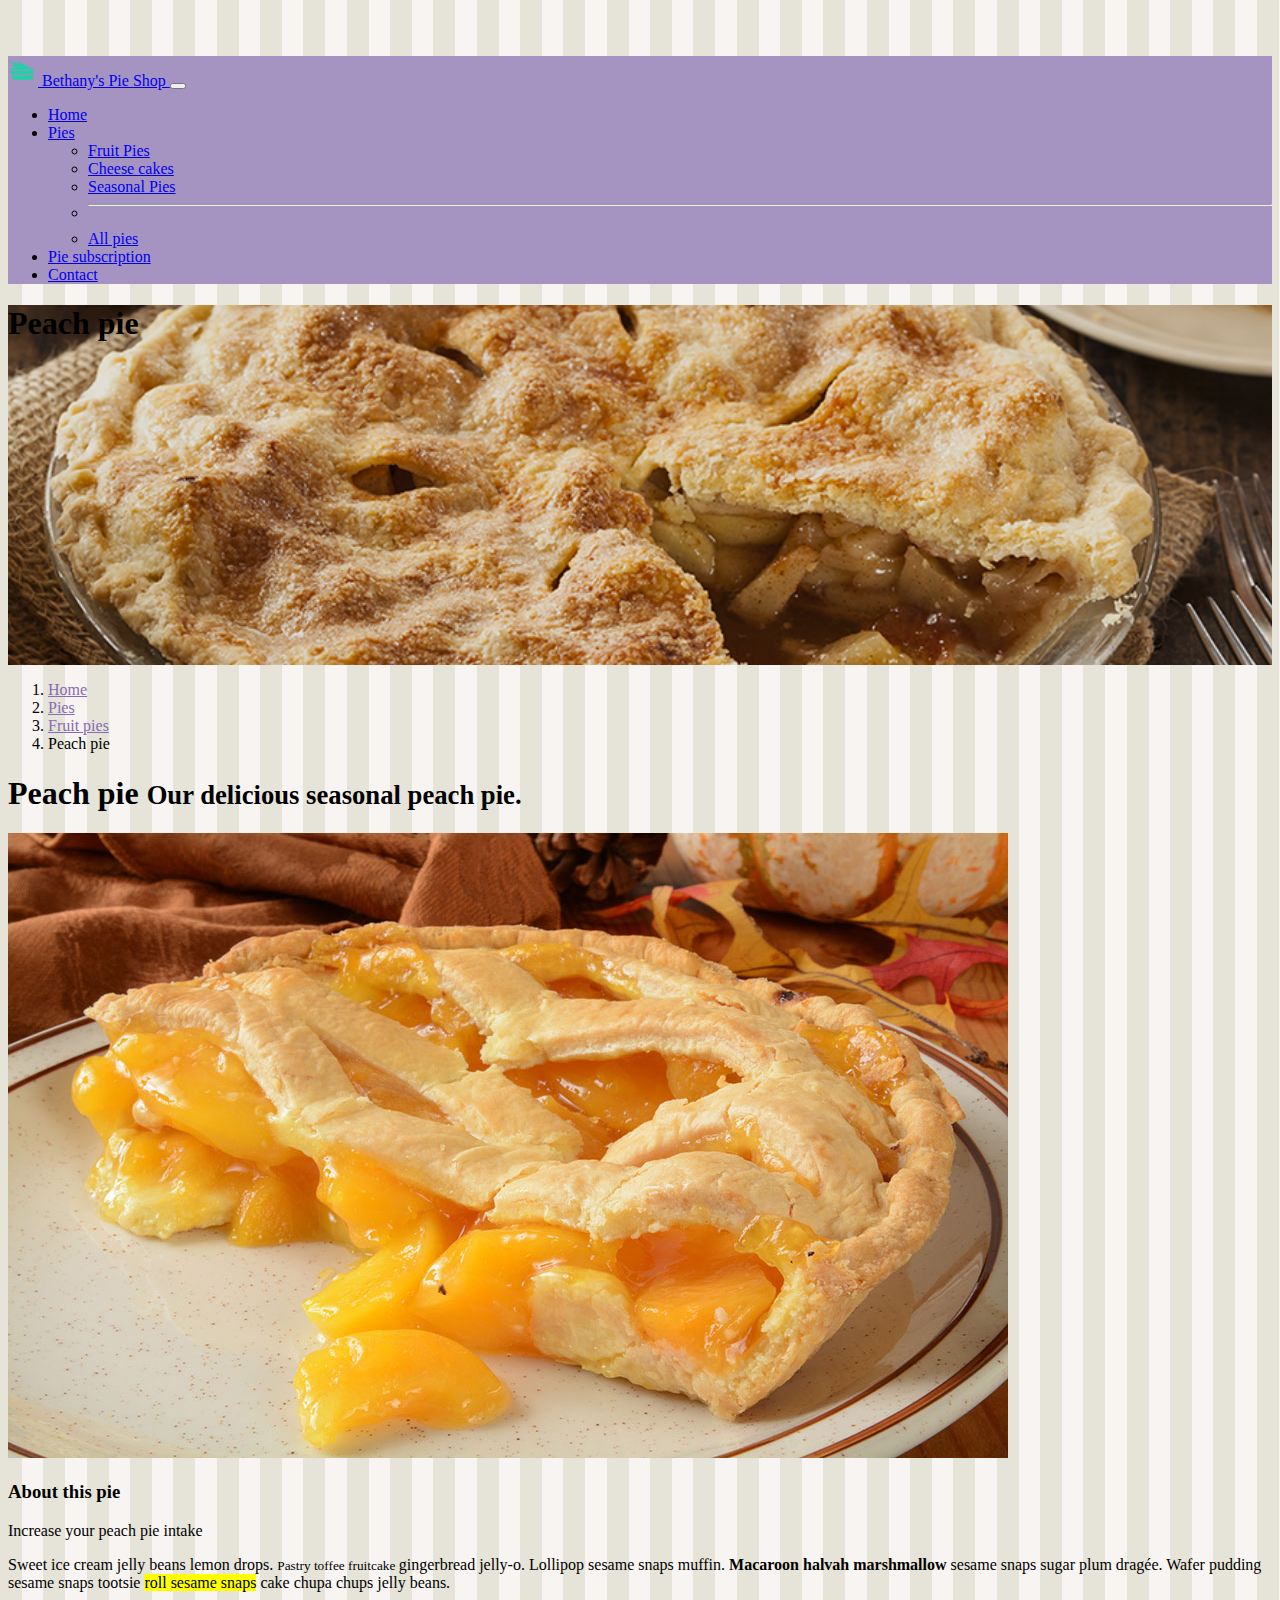
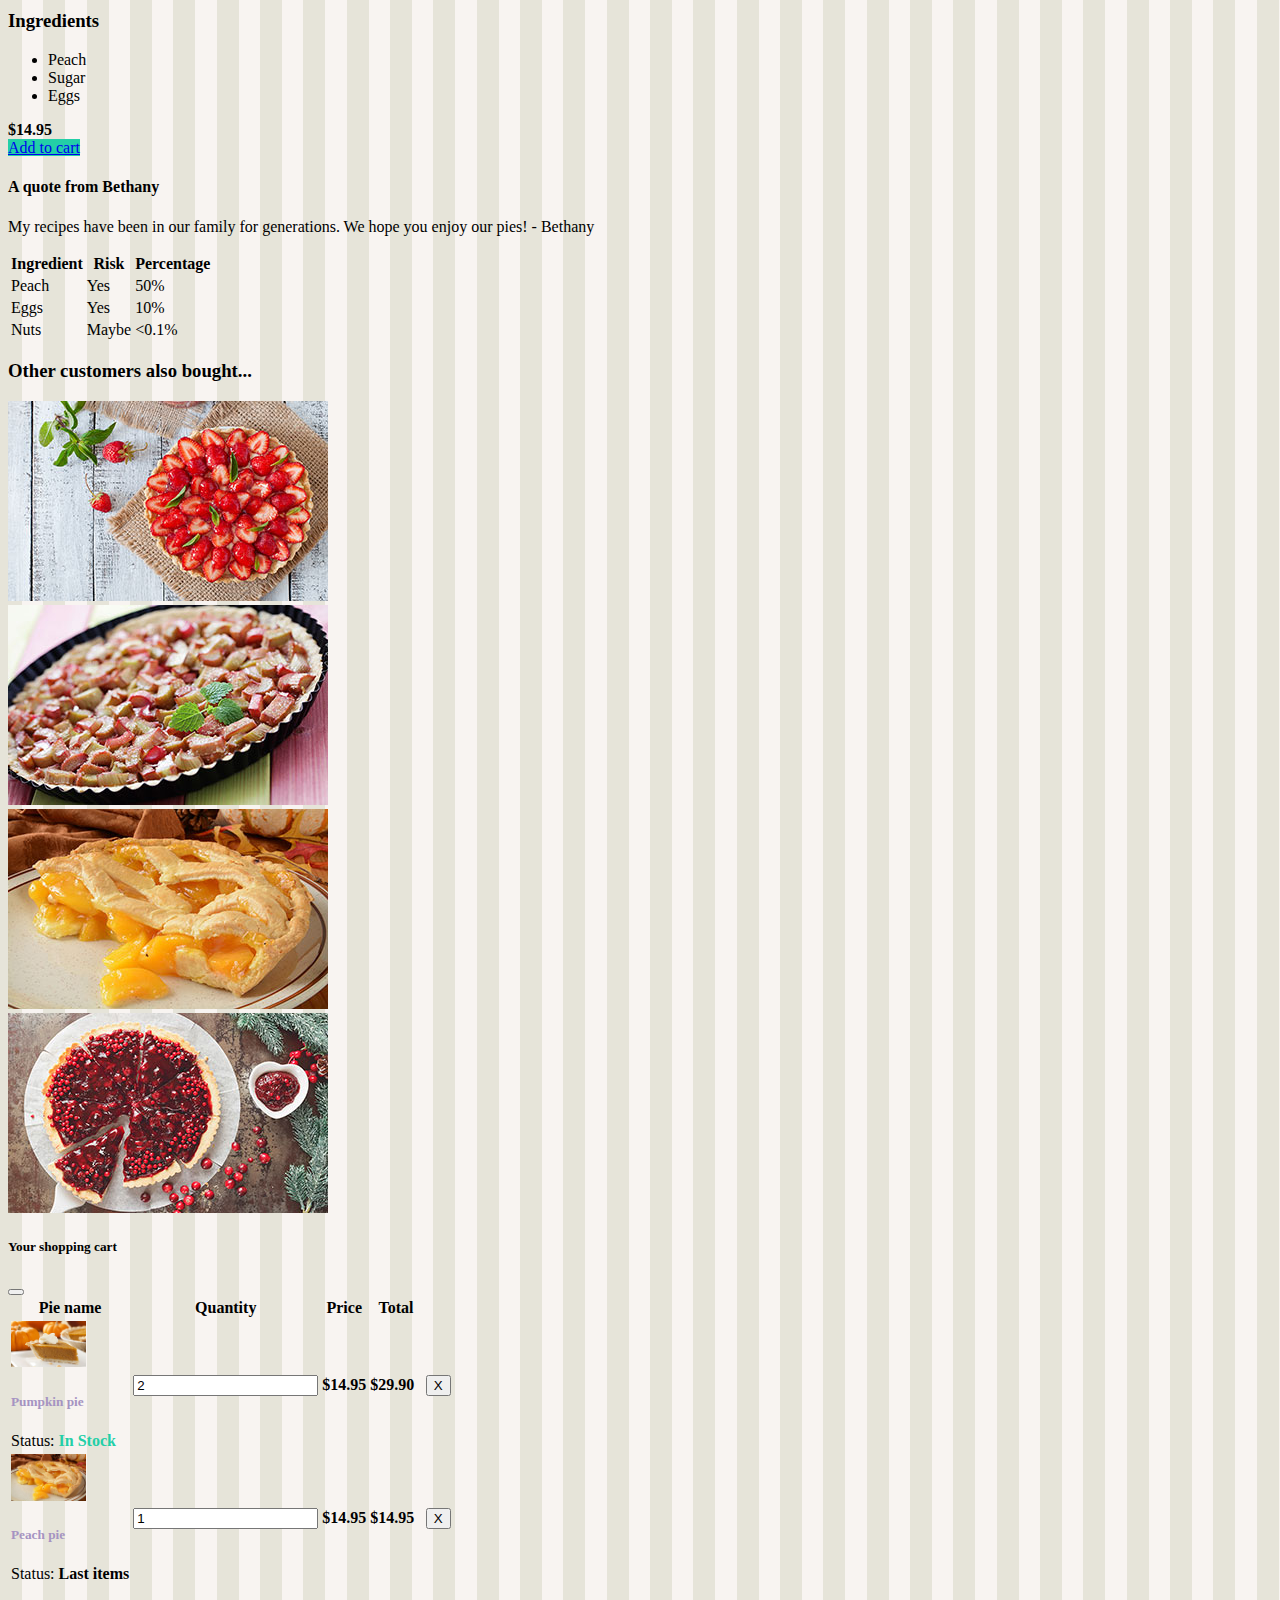
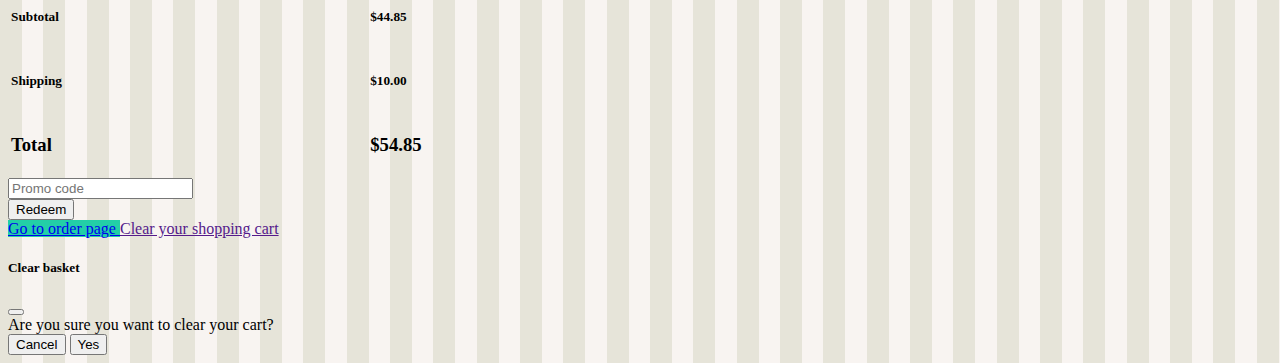
<file: peachpie.html>
<!DOCTYPE html>

<html>

<head>
    <meta charset="utf-8">
    <meta name="viewport" content="width=device-width, initial-scale=1">
    <title>Bethany's Pie Shop</title>
    <link href="https://cdn.jsdelivr.net/npm/bootstrap@5.3.2/dist/css/bootstrap.min.css" rel="stylesheet"
        integrity="sha384-T3c6CoIi6uLrA9TneNEoa7RxnatzjcDSCmG1MXxSR1GAsXEV/Dwwykc2MPK8M2HN" crossorigin="anonymous">

    <link href="css/bootstrap-override.css" rel="stylesheet">

    <link rel="stylesheet" href="css/custom.css">
</head>

<body>
    <header>
        <nav class="navbar navbar-expand-lg navbar-dark fixed-top bg-dark bg-primary">
            <div class="container">
                <a class="navbar-brand" href="index.html">
                    <img src="images/pie.png" width="30" height="30" class="d-inline-block align-top"
                        alt="Bethany's Pie Shop Logo">
                    Bethany's Pie Shop
                </a>

                <button class="navbar-toggler" type="button" data-bs-toggle="collapse" data-bs-target="#navbarCollapse"
                    aria-controls="navbarCollapse" aria-expanded="false" aria-label="Toggle navigation">
                    <span class="navbar-toggler-icon"></span>
                </button>

                <div class="collapse navbar-collapse" id="navbarCollapse">
                    <ul class="nav navbar-nav mr-auto">
                        <li class="nav-item">
                            <a class="nav-link" href="index.html">Home</a>
                        </li>
                        <li class="nav-item dropdown">
                            <a class="nav-link dropdown-toggle" href="#" id="nav-dropdown" data-bs-toggle="dropdown"
                                aria-expanded="false">
                                Pies
                            </a>
                            <ul class="dropdown-menu" aria-labelledby="nav-dropdown">
                                <li><a class="dropdown-item" href="fruitpies.html">Fruit Pies</a></li>
                                <li><a class="dropdown-item" href="cheesecakes.html">Cheese cakes</a></li>
                                <li><a class="dropdown-item" href="seasonalpies.html">Seasonal Pies</a></li>
                                <li>
                                    <hr class="dropdown-divider">
                                </li>
                                <li><a class="dropdown-item" href="allpies.html">All pies</a></li>
                            </ul>
                        </li>
                        <li class="nav-item">
                            <a class="nav-link" href="piesubscription.html">
                                Pie subscription
                            </a>
                        </li>
                        <li class="nav-item">
                            <a class="nav-link" href="contact.html">Contact</a>
                        </li>
                    </ul>
                </div>
            </div>
        </nav>

    </header>
    <main role="main">
        <div class="container-fluid jumbotron jumbotron-detail-apple-pie py-5">
            <div class="container">
                <h1 class="display-3 fw-bold text-white">Peach pie</h1>
            </div>
        </div>

        <div class="container">

            <nav class="my-3 ms-3" style="--bs-breadcrumb-divider: '>';">
                <ol class="breadcrumb">
                    <li class="breadcrumb-item"><a href="/">Home</a></li>
                    <li class="breadcrumb-item"><a href="#">Pies</a></li>
                    <li class="breadcrumb-item"><a href="fruitpies.html">Fruit pies</a></li>
                    <li class="breadcrumb-item active" aria-current="page">Peach pie</li>
                </ol>
            </nav>

            <h1 class="fw-bolder">Peach pie
                <small class="fw-normal fst-italic">Our delicious seasonal peach pie.</small>
            </h1>

            <div class="row ">
                <div class="col-6 col-lg-8">
                    <img src="images/products/peachpie.jpg" class="img-fluid rounded-1">
                </div>

                <div class="col-6 col-lg-4">
                    <h3 class="my-3">About this pie</h3>
                    <p class="lead text-center">Increase your peach pie intake</p>
                    <p class="user-select-none">Sweet ice cream jelly beans lemon drops. <small>Pastry toffee fruitcake </small>gingerbread
                        jelly-o.
                        Lollipop sesame snaps muffin. <strong>Macaroon halvah marshmallow </strong>sesame snaps sugar
                        plum dragée.
                        Wafer pudding sesame snaps tootsie <mark>roll sesame snaps</mark> cake chupa chups jelly beans.
                    </p>
                    <h3>Ingredients</h3>
                    <ul>
                        <li>Peach</li>
                        <li>Sugar</li>
                        <li>Eggs</li>
                    </ul>
                    <div class="row">

                        <div class="col-md-4">
                            <strong>$14.95</strong>
                        </div>
                        <div class="col-md-8">
                            <a type="button" href="shoppingbasket.html" class="btn btn-success float-end"
                                data-bs-toggle="offcanvas" data-bs-target="#shoppingCart" aria-controls="shoppingCart">
                                Add to cart
                            </a>
                        </div>
                    </div>
                </div>
            </div>
            <div class="p-4 mb-3 mt-2 bg-light rounded border border-primary">
                <h4>A quote from Bethany</h4>
                <p class="mb-0 fst-italic">My recipes have been in our family for generations. We hope you enjoy our
                    pies! -
                    Bethany
                </p>
            </div>

            <div class="row p-3">
                <div class="table-responsive my-3">
                    <table class="table table-hover">
                        <thead>
                            <tr>
                                <th>Ingredient</th>
                                <th>Risk</th>
                                <th>Percentage</th>
                            </tr>
                        </thead>
                        <tbody>
                            <tr>
                                <td>Peach</td>
                                <td>Yes</td>
                                <td>50%</td>
                            </tr>
                            <tr>
                                <td>Eggs</td>
                                <td>Yes</td>
                                <td>10%</td>
                            </tr>
                            <tr>
                                <td>Nuts</td>
                                <td>Maybe</td>
                                <td>&lt;0.1%</td>
                            </tr>
                        </tbody>
                    </table>
                </div>
            </div>

            <h3 class="display-5 my-4">Other customers also bought...</h3>

            <div class="row">
                <div class="col-md-3 col-sm-6 mb-3">
                    <a href="applepie.html">
                        <img class="img-fluid" src="images/products/strawberrypiesmall.jpg" alt="">
                    </a>
                </div>

                <div class="col-md-3 col-sm-6 mb-3">
                    <a href="applepie.html">
                        <img class="img-fluid" src="images/products/rhubarbpiesmall.jpg" alt="">
                    </a>
                </div>

                <div class="col-md-3 col-sm-6 mb-3">
                    <a href="applepie.html">
                        <img class="img-fluid" src="images/products/peachpiesmall.jpg" alt="">
                    </a>
                </div>

                <div class="col-md-3 col-sm-6 mb-3">
                    <a href="applepie.html">
                        <img class="img-fluid" src="images/products/cranberrypiesmall.jpg" alt="">
                    </a>
                </div>
            </div>
        </div>

        <div class="offcanvas offcanvas-start shopping-cart-offcanvas" data-bs-scroll="true" tabindex="-1"
            id="shoppingCart" aria-labelledby="shoppingCartLabel">

            <div class="offcanvas-header">
                <h5 class="offcanvas-title" id="shoppingCartLabel">Your shopping cart</h5>
                <button type="button" class="btn-close text-reset" data-bs-dismiss="offcanvas"
                    aria-label="Close"></button>
            </div>

            <div class="offcanvas-body">
                <div class="table-responsive">
                    <table class="table table-hover">
                        <thead>
                            <tr>
                                <th>Pie name</th>
                                <th>Quantity</th>
                                <th class="text-center">Price</th>
                                <th class="text-center">Total</th>
                                <th> </th>
                            </tr>
                        </thead>
                        <tbody>
                            <tr>
                                <td class="col-sm-8 col-md-6">
                                    <div class="media">
                                        <img class="mr-3 thumbnail img-fluid" width="75"
                                            src="images/products/pumpkinpiesmall.jpg" alt="pumpkin pie">
                                        <div class="media-body">
                                            <h5 class="mt-0 media-heading text-primary">Pumpkin pie</h5>
                                            <span>Status: </span><span class="text-success"><strong>In
                                                    Stock</strong></span>
                                        </div>
                                    </div>
                                </td>
                                <td class="col-sm-1 col-md-1" style="text-align: center">
                                    <input type="number" class="form-control" value="2">
                                </td>
                                <td class="col-sm-1 col-md-1 text-center"><strong>$14.95</strong></td>
                                <td class="col-sm-1 col-md-1 text-center"><strong>$29.90</strong></td>
                                <td class="col-sm-1 col-md-1">
                                    <button type="button" class="btn btn-danger">
                                        X
                                    </button>
                                </td>
                            </tr>
                            <tr>
                                <td class="col-sm-8 col-md-6">
                                    <div class="media">
                                        <img class="mr-3 thumbnail" width="75" src="images/products/peachpiesmall.jpg"
                                            alt="peach pie">
                                        <div class="media-body">
                                            <h5 class="mt-0 media-heading text-primary">Peach pie</h5>
                                            <span>Status: </span><span class="text-warning"><strong>Last
                                                    items</strong></span>
                                        </div>
                                    </div>
                                </td>
                                <td class="col-sm-1 col-md-1" style="text-align: center">
                                    <input type="number" class="form-control" value="1">
                                </td>
                                <td class="col-sm-1 col-md-1 text-center"><strong>$14.95</strong></td>
                                <td class="col-sm-1 col-md-1 text-center"><strong>$14.95</strong></td>
                                <td class="col-sm-1 col-md-1">
                                    <button type="button" class="btn btn-danger">
                                        X
                                    </button>
                                </td>
                            </tr>
                            <tr>
                                <td colspan="3" class="text-right">
                                    <h5>Subtotal</h5>
                                </td>
                                <td class="text-center">
                                    <h5><strong>$44.85</strong></h5>
                                </td>
                                <td></td>
                            </tr>
                            <tr>
                                <td colspan="3" class="text-right">
                                    <h5>Shipping</h5>
                                </td>
                                <td class="text-center">
                                    <h5><strong>$10.00</strong></h5>
                                </td>
                                <td></td>
                            </tr>
                            <tr>
                                <td colspan="3" class="text-right">
                                    <h3>Total</h3>
                                </td>
                                <td class="text-center">
                                    <h3><strong>$54.85</strong></h3>
                                </td>
                                <td></td>

                            </tr>

                        </tbody>
                    </table>
                </div>

                <form class="m-1">
                    <div class="input-group">
                        <input type="text" class="form-control" placeholder="Promo code">
                        <div class="input-group-append">
                            <button type="button" class="btn btn-secondary">Redeem</button>
                        </div>
                    </div>
                </form>
                <a type="button" href="order.html" class="m-1 btn btn-success">
                    Go to order page
                </a>

                <a type="button" href="" class="m-1 btn btn-danger" data-bs-toggle="modal"
                    data-bs-target="#cancelModal">
                    Clear your shopping cart
                </a>

            </div>

        </div>

        <div class="modal fade" id="cancelModal" tabindex="-1" aria-labelledby="cancelModalLabel" aria-hidden="true">
            <div class="modal-dialog">
                <div class="modal-content">
                    <div class="modal-header">
                        <h5 class="modal-title">Clear basket</h5>
                        <button type="button" class="btn-close" data-bs-dismiss="modal" aria-label="Close"></button>
                    </div>
                    <div class="modal-body">
                        Are you sure you want to clear your cart?
                    </div>
                    <div class="modal-footer">
                        <button type="button" class="btn btn-secondary" data-bs-dismiss="modal">Cancel</button>
                        <button type="button" class="btn btn-danger">Yes</button>
                    </div>
                </div>
            </div>
        </div>
    </main>
     <script src="https://cdn.jsdelivr.net/npm/bootstrap@5.1.3/dist/js/bootstrap.bundle.min.js"
        integrity="sha384-ka7Sk0Gln4gmtz2MlQnikT1wXgYsOg+OMhuP+IlRH9sENBO0LRn5q+8nbTov4+1p"
        crossorigin="anonymous"></script>
</body>

</html>
</file>
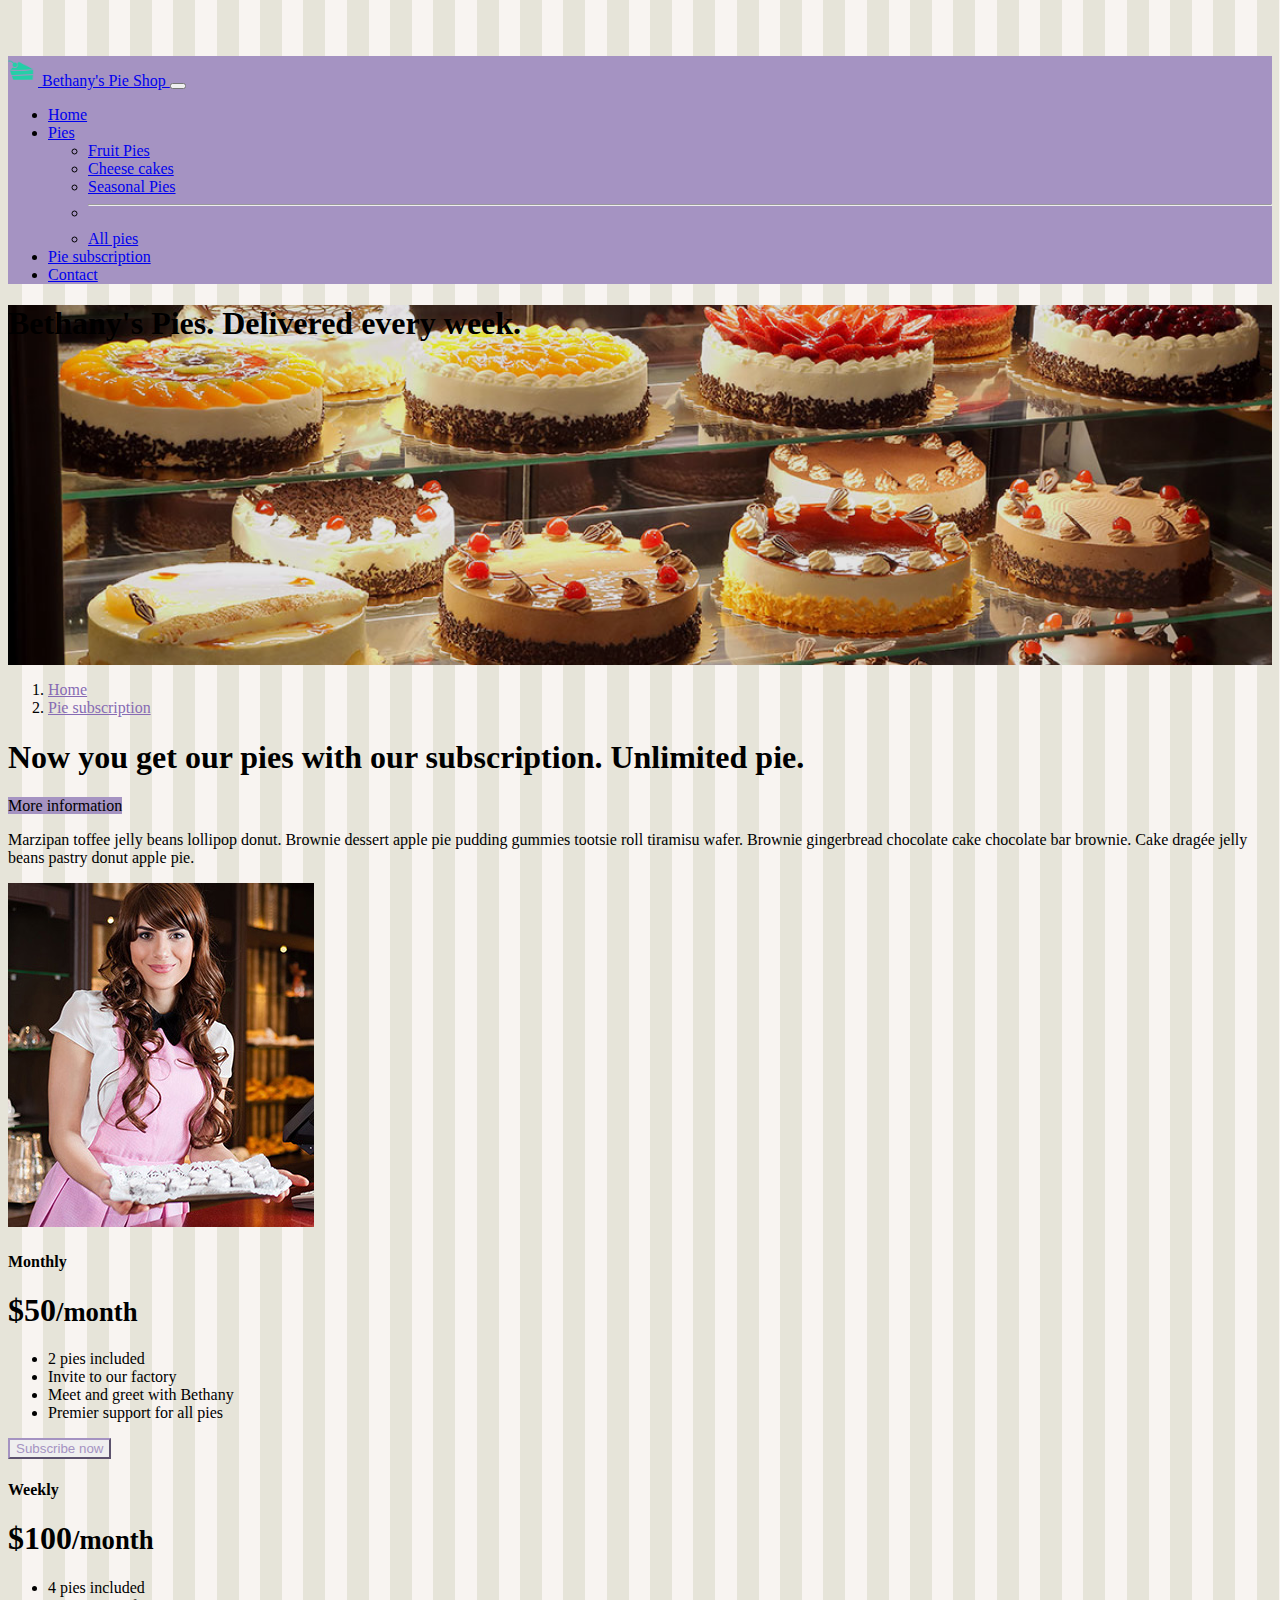
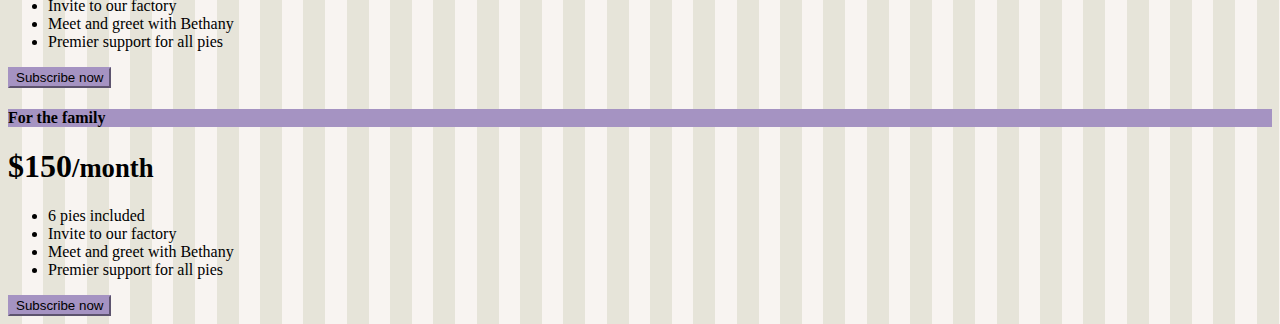
<file: piesubscription.html>
<!DOCTYPE html>

<html>

<head>
    <meta charset="utf-8">
    <meta name="viewport" content="width=device-width, initial-scale=1">
    <title>Bethany's Pie Shop</title>
    <link href="https://cdn.jsdelivr.net/npm/bootstrap@5.3.2/dist/css/bootstrap.min.css" rel="stylesheet"
        integrity="sha384-T3c6CoIi6uLrA9TneNEoa7RxnatzjcDSCmG1MXxSR1GAsXEV/Dwwykc2MPK8M2HN" crossorigin="anonymous">

    <link href="css/bootstrap-override.css" rel="stylesheet">

    <link rel="stylesheet" href="css/custom.css">
</head>

<body>
    <header>
        <nav class="navbar navbar-expand-lg navbar-dark fixed-top bg-dark bg-primary">
            <div class="container">
                <a class="navbar-brand" href="index.html">
                    <img src="images/pie.png" width="30" height="30" class="d-inline-block align-top"
                        alt="Bethany's Pie Shop Logo">
                    Bethany's Pie Shop
                </a>

                <button class="navbar-toggler" type="button" data-bs-toggle="collapse" data-bs-target="#navbarCollapse"
                    aria-controls="navbarCollapse" aria-expanded="false" aria-label="Toggle navigation">
                    <span class="navbar-toggler-icon"></span>
                </button>

                <div class="collapse navbar-collapse" id="navbarCollapse">
                    <ul class="nav navbar-nav mr-auto">
                        <li class="nav-item">
                            <a class="nav-link" href="index.html">Home</a>
                        </li>
                        <li class="nav-item dropdown">
                            <a class="nav-link dropdown-toggle" href="#" id="nav-dropdown" data-bs-toggle="dropdown"
                                aria-expanded="false">
                                Pies
                            </a>
                            <ul class="dropdown-menu" aria-labelledby="nav-dropdown">
                                <li><a class="dropdown-item" href="fruitpies.html">Fruit Pies</a></li>
                                <li><a class="dropdown-item" href="cheesecakes.html">Cheese cakes</a></li>
                                <li><a class="dropdown-item" href="seasonalpies.html">Seasonal Pies</a></li>
                                <li>
                                    <hr class="dropdown-divider">
                                </li>
                                <li><a class="dropdown-item" href="allpies.html">All pies</a></li>
                            </ul>
                        </li>
                        <li class="nav-item">
                            <a class="nav-link active" href="piesubscription.html">
                                Pie subscription
                            </a>
                        </li>
                        <li class="nav-item">
                            <a class="nav-link" href="contact.html">Contact</a>
                        </li>
                    </ul>
                </div>
            </div>
        </nav>

    </header>
    <main role="main">
        <div class="container-fluid jumbotron jumbotron-other py-5">
            <div class="container">
                <h1 class="display-3 d-none d-md-block text-white">Bethany's Pies. Delivered every week.</h1>
            </div>
        </div>
        <div class="container">
            <nav class="my-3 ms-3" style="--bs-breadcrumb-divider: '>';">
                <ol class="breadcrumb">
                    <li class="breadcrumb-item"><a href="/">Home</a></li>
                    <li class="breadcrumb-item active" aria-current="page"><a href="#">Pie subscription</a></li>
                </ol>
            </nav>

            <div class="row p-3 pb-md-4 mx-auto text-start">
                <div class="col-md-8">
                    <h1 class="promo-heading fw-normal">Now you get our pies with our subscription. <span
                            class="text-muted">Unlimited pie.</span></h1>
                    <a class="btn btn-sm btn-primary mt-2" data-bs-toggle="collapse"
                        data-bs-target="#subscriptionInformation" role="button" aria-expanded="false"
                        aria-controls="subscriptionInformation">More information</a>
                    <div class="collapse" id="subscriptionInformation">
                        <p class="lead">Marzipan toffee jelly beans lollipop donut. Brownie dessert apple pie pudding
                            gummies tootsie roll tiramisu wafer. Brownie gingerbread chocolate cake chocolate bar
                            brownie.
                            Cake dragée jelly beans pastry donut apple pie.</p>
                    </div>
                </div>
                <div class="col-md-4">
                    <img src="images/bethanysquare.jpg" class="img-fluid" alt="Responsive image">
                </div>
            </div>

            <div class="row row-cols-1 row-cols-md-3 mb-3 text-center">
                <div class="col">
                    <div class="card mb-4 rounded-3 shadow-sm">
                        <div class="card-header py-3">
                            <h4 class="my-0 fw-normal">Monthly</h4>
                        </div>
                        <div class="card-body">
                            <h1 class="card-title pricing-card-title">$50<small
                                    class="text-muted fw-light">/month</small></h1>
                            <ul class="list-unstyled mt-3 mb-4">
                                <li>2 pies included</li>
                                <li>Invite to our factory</li>
                                <li>Meet and greet with Bethany</li>
                                <li>Premier support for all pies</li>
                            </ul>
                            <button type="button" class="w-100 btn btn-lg btn-outline-primary">Subscribe now</button>
                        </div>
                    </div>
                </div>
                <div class="col">
                    <div class="card mb-4 rounded-3 shadow-sm">
                        <div class="card-header py-3">
                            <h4 class="my-0 fw-normal">Weekly</h4>
                        </div>
                        <div class="card-body">
                            <h1 class="card-title pricing-card-title">$100<small
                                    class="text-muted fw-light">/month</small></h1>
                            <ul class="list-unstyled mt-3 mb-4">
                                <li>4 pies included</li>
                                <li>Invite to our factory</li>
                                <li>Meet and greet with Bethany</li>
                                <li>Premier support for all pies</li>
                            </ul>
                            <button type="button" class="w-100 btn btn-lg btn-primary">Subscribe now</button>
                        </div>
                    </div>
                </div>
                <div class="col">
                    <div class="card mb-4 rounded-3 shadow-sm border-primary">
                        <div class="card-header py-3 text-white bg-primary border-primary">
                            <h4 class="my-0 fw-normal">For the family</h4>
                        </div>
                        <div class="card-body">
                            <h1 class="card-title pricing-card-title">$150<small
                                    class="text-muted fw-light">/month</small></h1>
                            <ul class="list-unstyled mt-3 mb-4">
                                <li>6 pies included</li>
                                <li>Invite to our factory</li>
                                <li>Meet and greet with Bethany</li>
                                <li>Premier support for all pies</li>
                            </ul>
                            <button type="button" class="w-100 btn btn-lg btn-primary">Subscribe now</button>
                        </div>
                    </div>
                </div>
            </div>

        </div>
    </main>
    <script src="https://cdn.jsdelivr.net/npm/bootstrap@5.1.3/dist/js/bootstrap.bundle.min.js"
        integrity="sha384-ka7Sk0Gln4gmtz2MlQnikT1wXgYsOg+OMhuP+IlRH9sENBO0LRn5q+8nbTov4+1p"
        crossorigin="anonymous"></script>
</body>

</html>
</file>
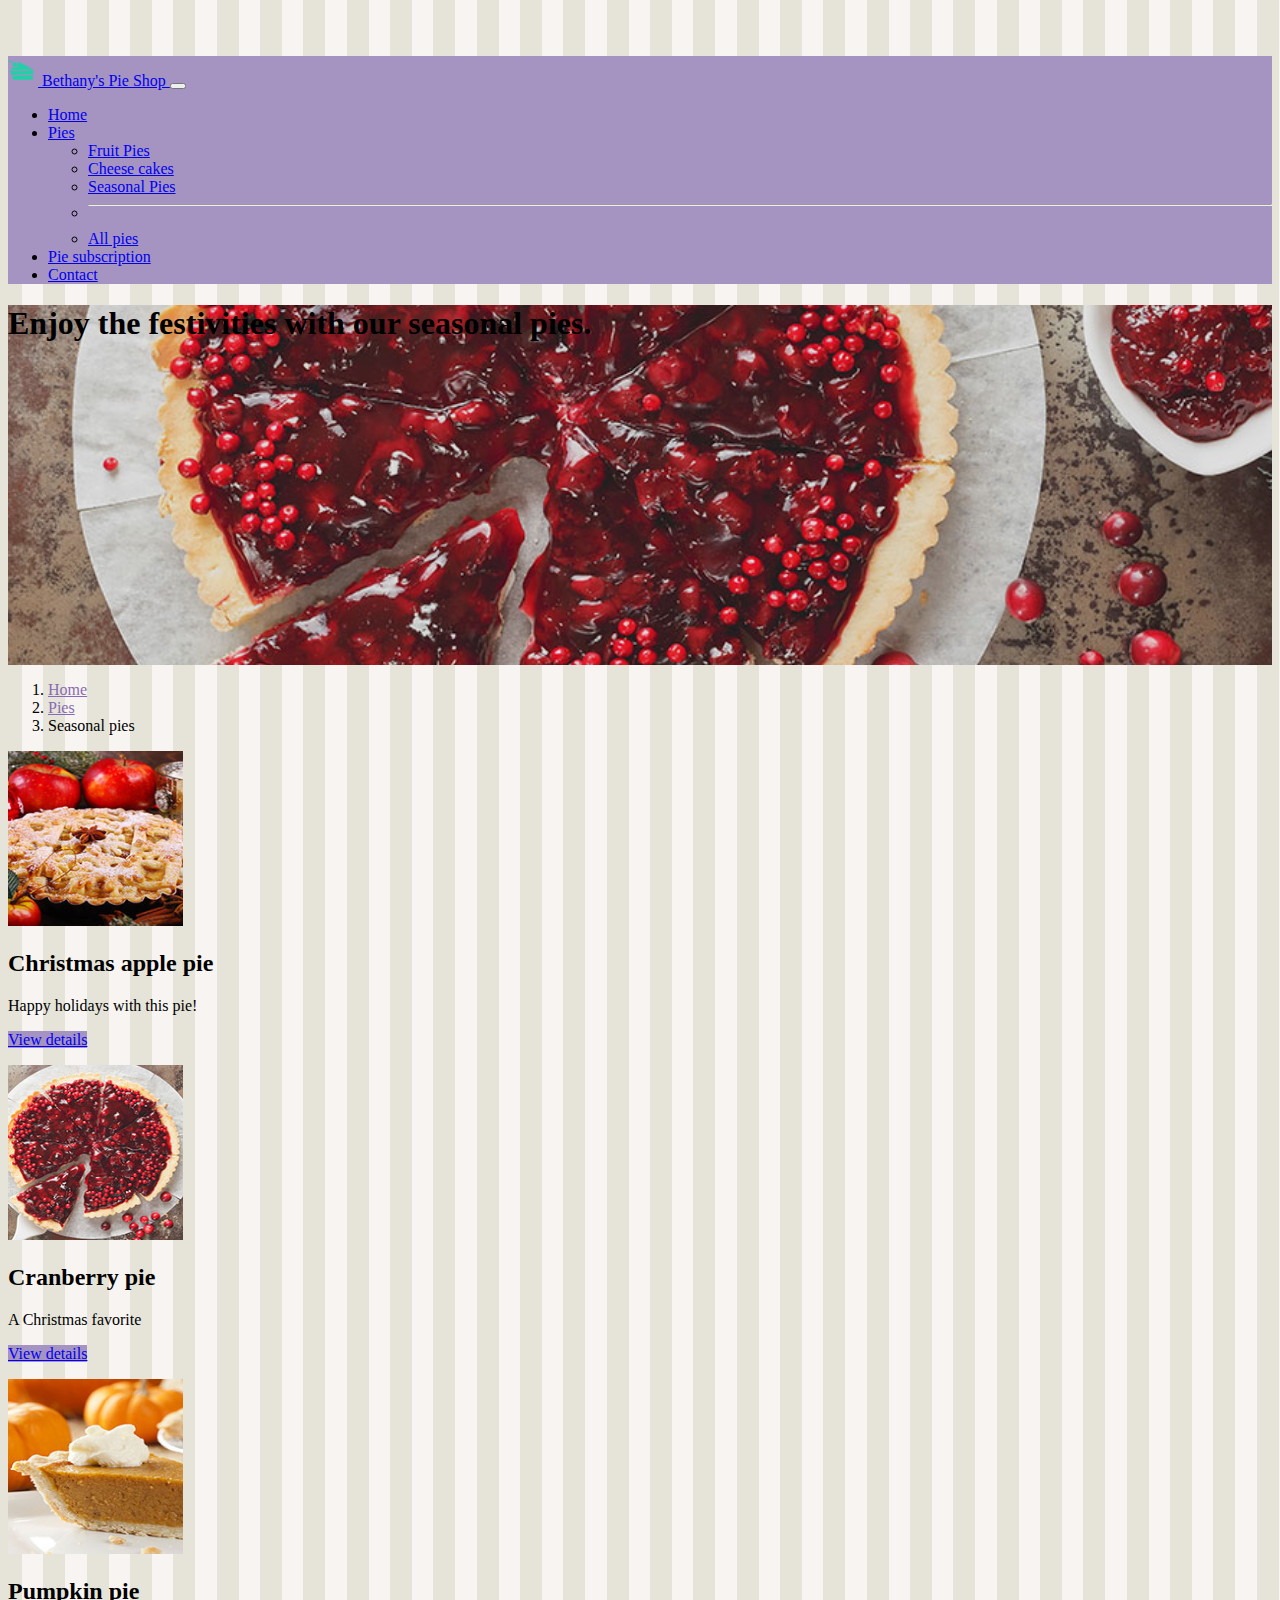
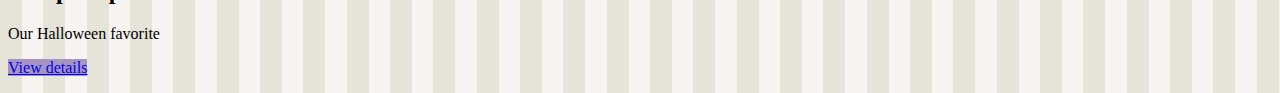
<file: seasonalpies.html>
<!DOCTYPE html>

<html>

<head>
    <meta charset="utf-8">
    <meta name="viewport" content="width=device-width, initial-scale=1">
    <title>Bethany's Pie Shop</title>
    <link href="https://cdn.jsdelivr.net/npm/bootstrap@5.3.2/dist/css/bootstrap.min.css" rel="stylesheet"
        integrity="sha384-T3c6CoIi6uLrA9TneNEoa7RxnatzjcDSCmG1MXxSR1GAsXEV/Dwwykc2MPK8M2HN" crossorigin="anonymous">

    <link href="css/bootstrap-override.css" rel="stylesheet">

    <link rel="stylesheet" href="css/custom.css">
</head>

<body>
    <header>
        <nav class="navbar navbar-expand-lg navbar-dark fixed-top bg-dark bg-primary">
            <div class="container">
                <a class="navbar-brand" href="index.html">
                    <img src="images/pie.png" width="30" height="30" class="d-inline-block align-top"
                        alt="Bethany's Pie Shop Logo">
                    Bethany's Pie Shop
                </a>

                <button class="navbar-toggler" type="button" data-bs-toggle="collapse" data-bs-target="#navbarCollapse"
                    aria-controls="navbarCollapse" aria-expanded="false" aria-label="Toggle navigation">
                    <span class="navbar-toggler-icon"></span>
                </button>

                <div class="collapse navbar-collapse" id="navbarCollapse">
                    <ul class="nav navbar-nav mr-auto">
                        <li class="nav-item active">
                            <a class="nav-link" href="index.html">Home</a>
                        </li>
                        <li class="nav-item dropdown">
                            <a class="nav-link dropdown-toggle" href="#" id="nav-dropdown" data-bs-toggle="dropdown"
                                aria-expanded="false">
                                Pies
                            </a>
                            <ul class="dropdown-menu" aria-labelledby="nav-dropdown">
                                <li><a class="dropdown-item" href="fruitpies.html">Fruit Pies</a></li>
                                <li><a class="dropdown-item" href="cheesecakes.html">Cheese cakes</a></li>
                                <li><a class="dropdown-item" href="seasonalpies.html">Seasonal Pies</a></li>
                                <li>
                                    <hr class="dropdown-divider">
                                </li>
                                <li><a class="dropdown-item" href="allpies.html">All pies</a></li>
                            </ul>
                        </li>
                        <li class="nav-item">
                            <a class="nav-link active" href="piesubscription.html">
                                Pie subscription
                            </a>
                        </li>

                        <li class="nav-item">
                            <a class="nav-link" href="contact.html">Contact</a>
                        </li>
                    </ul>
                </div>
            </div>
        </nav>

    </header>
    <main role="main">
        <div class="container-fluid jumbotron jumbotron-seasonal-pies py-5">
            <div class="container">
                <h1 class="display-3 fw-bold text-white">Enjoy the festivities with our seasonal pies.</h1>
            </div>
        </div>

        <div class="container">
            <nav class="my-3 ms-3" style="--bs-breadcrumb-divider: '>';">
                <ol class="breadcrumb">
                    <li class="breadcrumb-item"><a href="/">Home</a></li>
                    <li class="breadcrumb-item"><a href="#">Pies</a></li>
                    <li class="breadcrumb-item active" aria-current="page">Seasonal pies</li>
                </ol>
            </nav>
            <div class="row">
                <div class="col-md-4">
                    <img width="175" height="175" src="images/products/christmasapplepiesmallsquare.jpg">
                    <h2>Christmas apple pie</h2>
                    <p>Happy holidays with this pie!</p>
                    <p><a class="btn btn-primary" href="applepie.html" role="button">View details</a></p>
                </div>
                <div class="col-md-4">
                    <img width="175" height="175" src="images/products/cranberrypiesmallsquare.jpg">
                    <h2>Cranberry pie</h2>
                    <p>A Christmas favorite</p>
                    <p><a class="btn btn-primary" href="applepie.html" role="button">View details</a></p>
                </div>
                <div class="col-md-4">
                    <img width="175" height="175" src="images/products/pumpkinpiesmallsquare.jpg">
                    <h2>Pumpkin pie</h2>
                    <p>Our Halloween favorite</p>
                    <p><a class="btn btn-primary" href="applepie.html" role="button">View details</a></p>
                </div>
            </div>
        </div>
    </main>
    <script src="https://cdn.jsdelivr.net/npm/bootstrap@5.1.3/dist/js/bootstrap.bundle.min.js"
        integrity="sha384-ka7Sk0Gln4gmtz2MlQnikT1wXgYsOg+OMhuP+IlRH9sENBO0LRn5q+8nbTov4+1p"
        crossorigin="anonymous"></script>
</body>

</html>
</file>
<file: css/custom.css>
body {
  padding-top: 3rem;
  background-image: url('../images/pattern.png');
  background-repeat: repeat;
}

.bg-primary {
  background-color: #a593c2 !important;
}

/* cards */

.card-footer {
  background: transparent;
  border-top: 0px;
}

/* CUSTOMIZE THE CAROUSEL
-------------------------------------------------- */

/* Carousel base class */
  /* Since positioning the image, we need to help out the caption */
  .carousel-caption {
    bottom: 3rem;
    z-index: 10;
  }
  
  /* Declare heights because of positioning of img element */
  .carousel-item {
    height: 40rem;
    max-width: 100vw;
    background-size: cover;
    background-position: center center;
    background-repeat: no-repeat;
  }
 
  .welcome-carousel-image1{
    box-shadow: inset 0 0 0 100vw rgba(0,0,0,0.3);
    background-image:url('../images/carousel1.jpg');
  }

  .welcome-carousel-image2{
    box-shadow: inset 0 0 0 100vw rgba(0,0,0,0.3);
    background-image:url('../images/carousel2.jpg');
  }

  .welcome-carousel-image3{
    box-shadow: inset 0 0 0 100vw rgba(0,0,0,0.3);
    background-image:url('../images/carousel3.jpg');
  }

  /* Shopping cart offcanvas */
.shopping-cart-offcanvas {
  width: 500px;
}

/* Jumbotron (fixed background image without repetition) */

.jumbotron-cheese-cakes {
  background: url('../images/products/cheesecake.jpg') no-repeat fixed;
}

.jumbotron-all-pies {
  background: url('../images/carousel2.jpg') no-repeat fixed;
}

.jumbotron-fruit-pies {
  background: url('../images/products/strawberrypie.jpg') no-repeat fixed;
}

.jumbotron-seasonal-pies {
  background: url('../images/products/cranberrypie.jpg') no-repeat fixed;
}

.jumbotron-other {
  background: url('../images/carousel3.jpg') no-repeat fixed;
}

.jumbotron-detail-apple-pie {
  background: url('../images/products/applepie.jpg') no-repeat fixed;
}

.jumbotron {
  box-shadow: inset 0 0 0 100vw rgba(0, 0, 0, 0.1);
  height: 40vh;
  background-size: cover;
}
</file>
